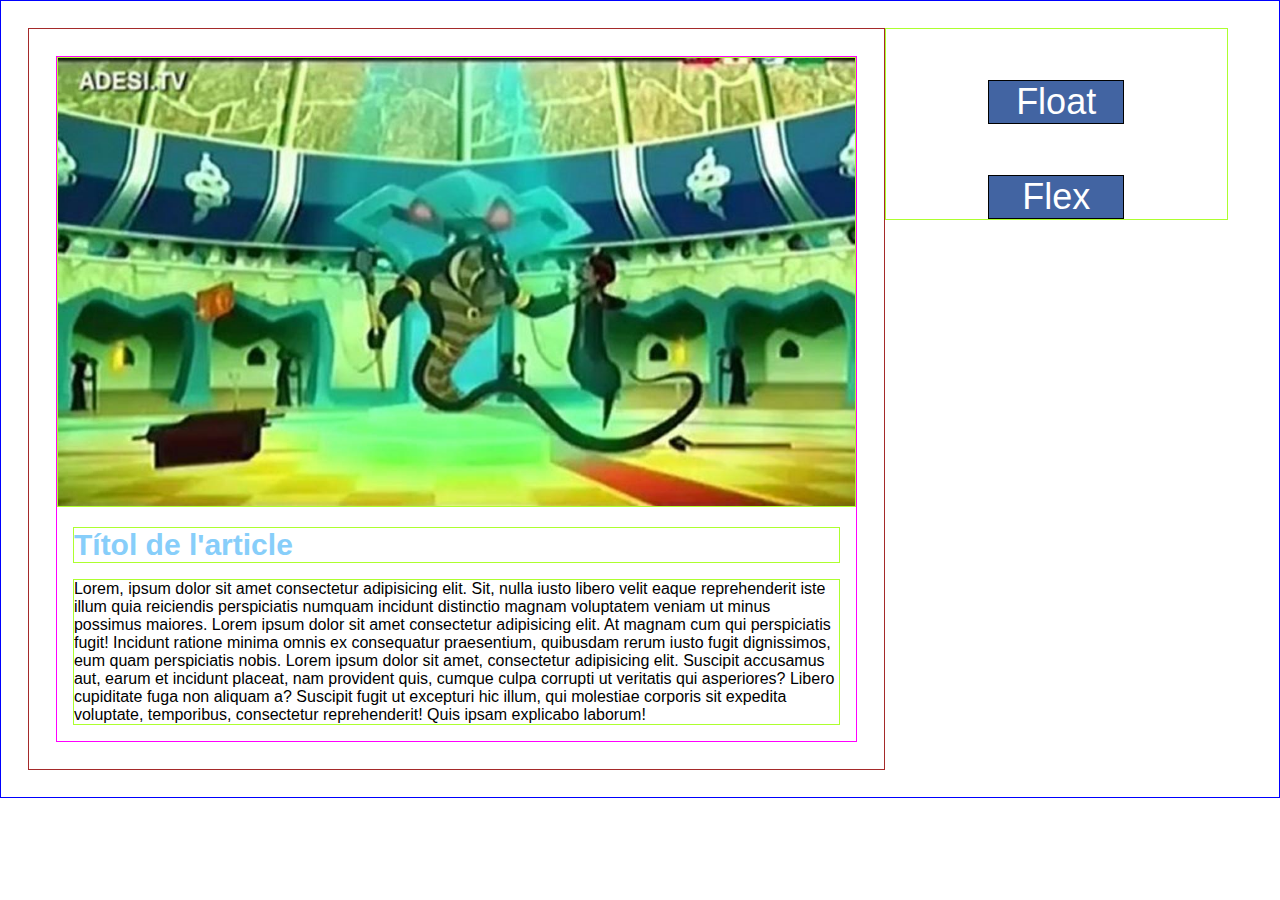
<file: ACTIVITAT1 - DIV/index.html>
<!DOCTYPE html>
<html lang="en">

<head>
    <meta charset="UTF-8" />
    <meta name="viewport" content="width=device-width, initial-scale=1.0" />
    <title>DIV</title>
    <link rel="stylesheet" href="style/float.css" />
    <script>
        function changeCSS(cssFile, cssLinkIndex) {

            var oldlink = document.getElementsByTagName("link").item(cssLinkIndex);

            var newlink = document.createElement("link");
            newlink.setAttribute("rel", "stylesheet");
            newlink.setAttribute("href", cssFile);

            document.getElementsByTagName("head").item(cssLinkIndex).replaceChild(newlink, oldlink);
        }
    </script>
</head>

<body>
    <div class="container">
        <main>
            <article>

                <div class="image">
                    <img src="img/thumb.jpg" id="img">
                </div>
                <h2 class="titol">Títol de l'article</h2>
                <p class="lorem">
                    Lorem, ipsum dolor sit amet consectetur adipisicing elit. Sit, nulla iusto libero velit eaque
                    reprehenderit iste illum quia reiciendis perspiciatis numquam incidunt distinctio magnam voluptatem
                    veniam ut minus possimus maiores. Lorem ipsum dolor sit amet consectetur adipisicing elit. At magnam
                    cum qui perspiciatis fugit! Incidunt ratione minima omnis ex consequatur praesentium, quibusdam
                    rerum iusto fugit dignissimos, eum quam perspiciatis nobis. Lorem ipsum dolor sit amet, consectetur
                    adipisicing elit. Suscipit accusamus aut, earum et incidunt placeat, nam provident quis, cumque
                    culpa corrupti ut veritatis qui asperiores? Libero cupiditate fuga non aliquam a? Suscipit fugit ut
                    excepturi hic illum, qui molestiae corporis sit expedita voluptate, temporibus, consectetur
                    reprehenderit! Quis ipsam explicabo laborum!
                </p>
            </article>
        </main>
        <aside>
            <div class="menu" onclick="changeCSS('style/float.css', 0)">
                Float
            </div>
            <div class="menu" onclick="changeCSS('style/flex.css', 0)">
                Flex
            </div>
        </aside>
    </div>

</body>

</html>
</file>
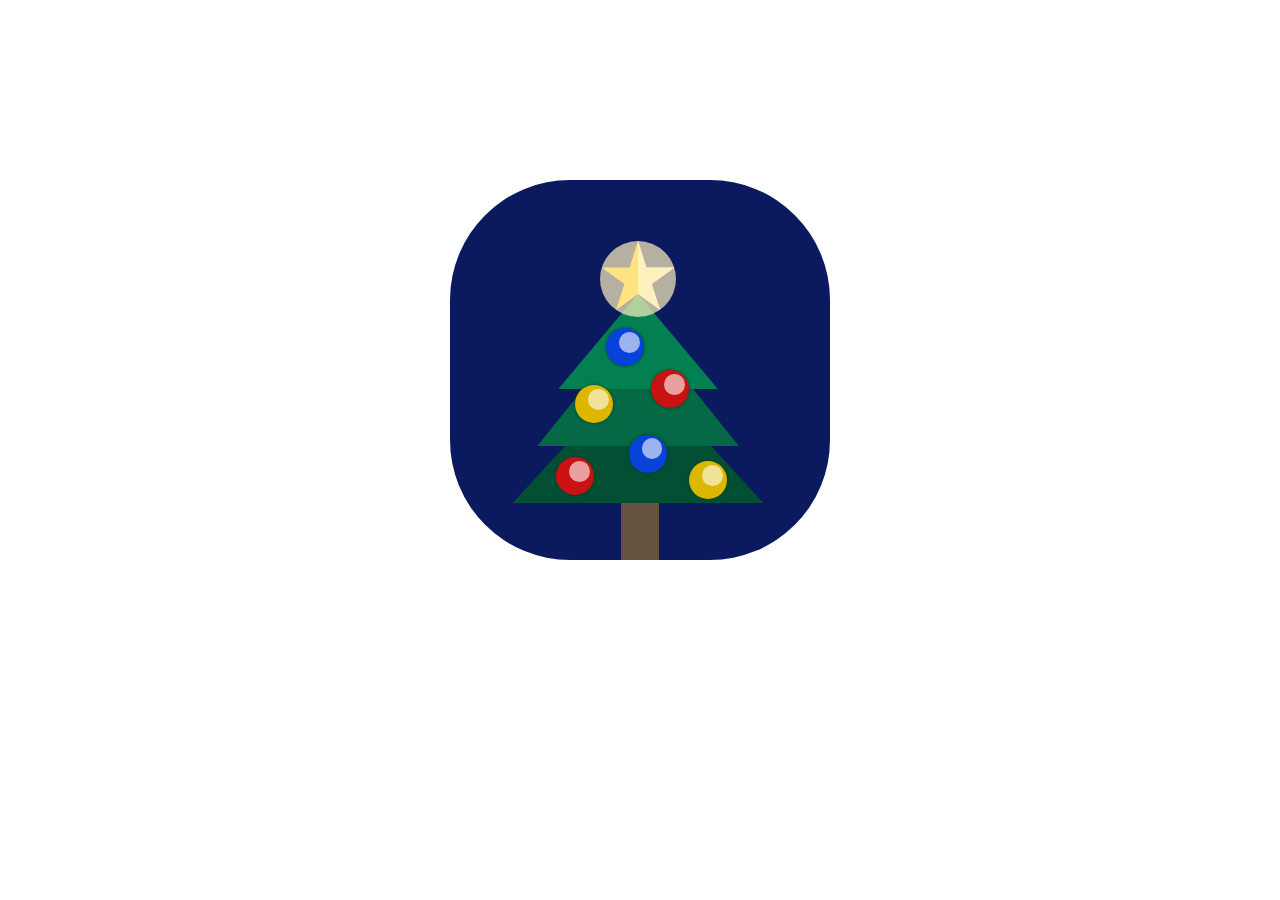
<file: ACTIVITAT2 - NADAL/index.html>
<!DOCTYPE html>
<html lang="en">

<head>
    <meta charset="UTF-8">
    <meta name="viewport" content="width=device-width, initial-scale=1.0">
    <link rel="stylesheet" href="style.css">
    <title>es nadal !!</title>
</head>

<body>
    <div class="container">
        <div class="tree">
            <div class="tree-triangle1"></div>
            <div class="tree-triangle2"></div>
            <div class="tree-triangle3"></div>
            <div class="ornament or1">
                <div class="shine"></div>
            </div>
            <div class="ornament or2">
                <div class="shine"></div>
            </div>
            <div class="ornament or3">
                <div class="shine"></div>
            </div>
            <div class="ornament or4">
                <div class="shine"></div>
            </div>
            <div class="ornament or5">
                <div class="shine"></div>
            </div>
            <div class="ornament or6">
                <div class="shine"></div>
            </div>
            <div class="trunk"></div>
            <div class="star-light"></div>
            <div class="star"></div>
            <div class="star-highlight"></div>
        </div>

    </div>
</body>

</html>
</file>
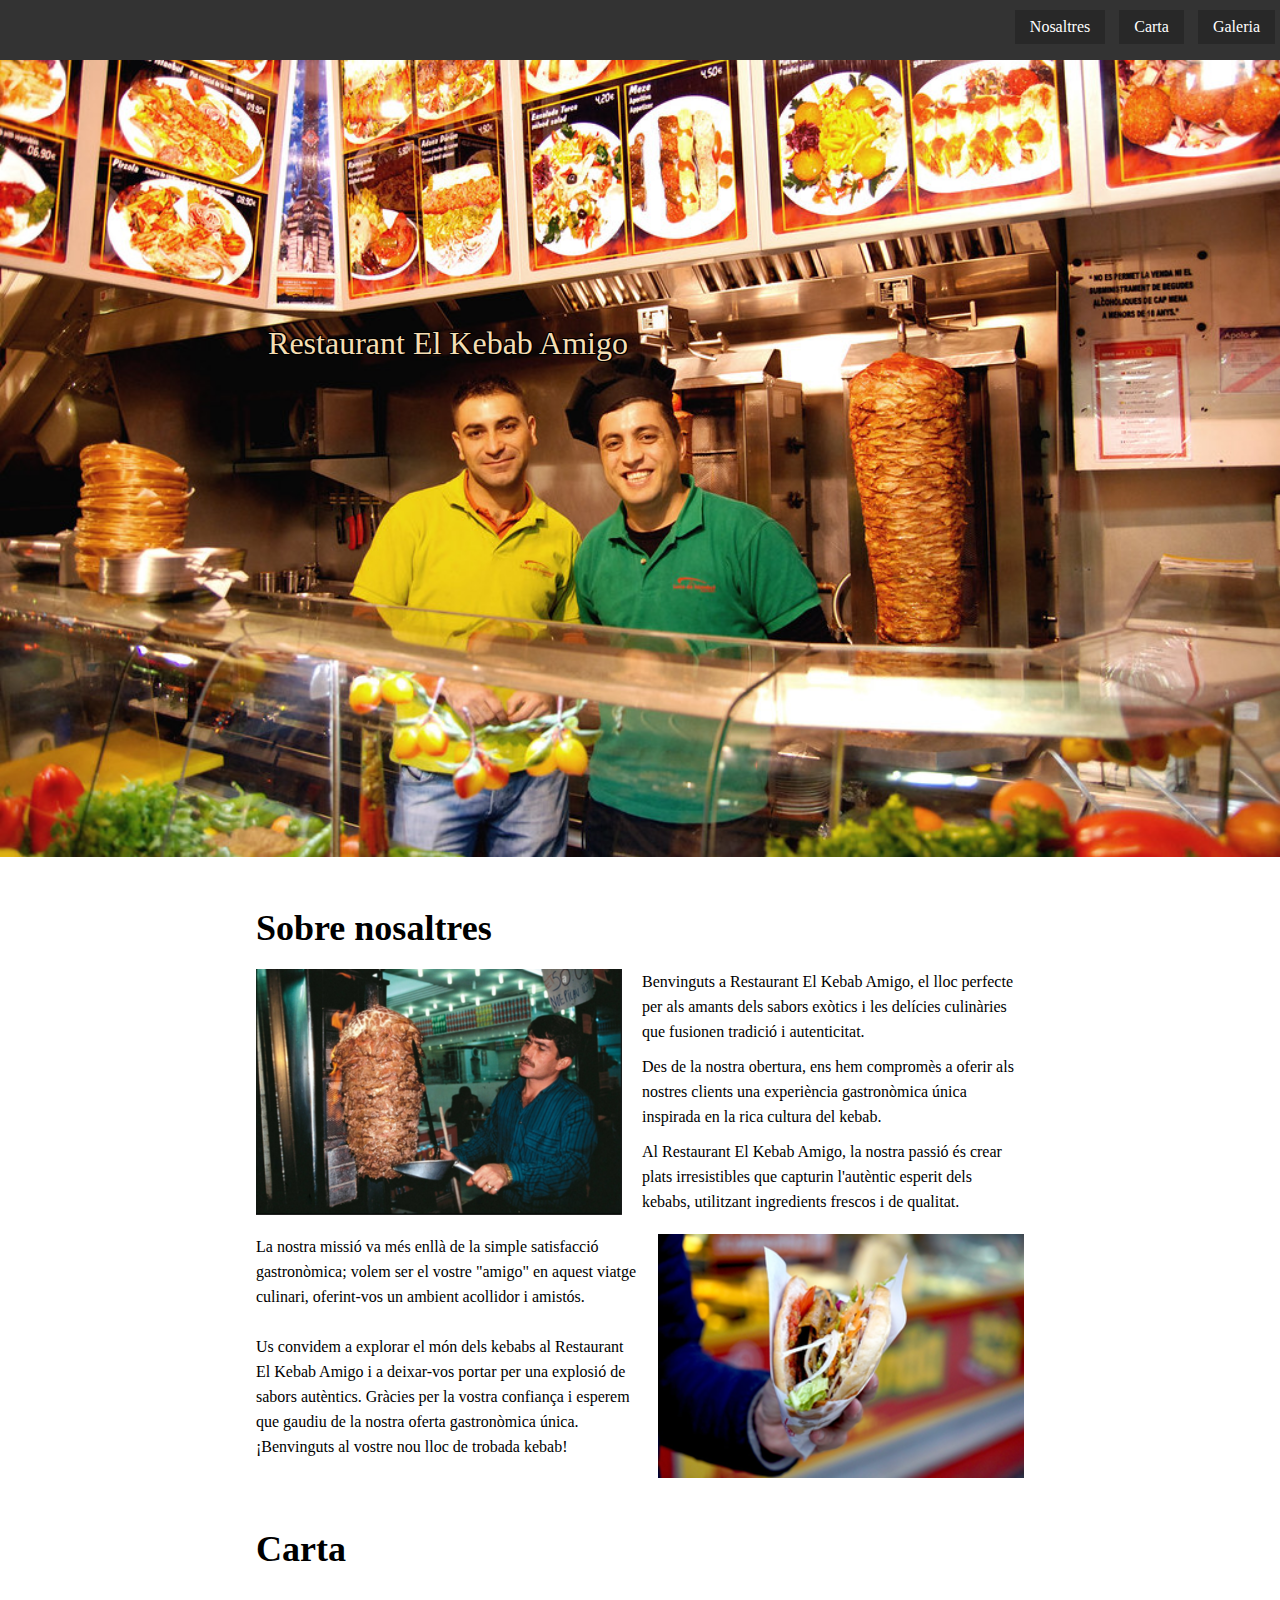
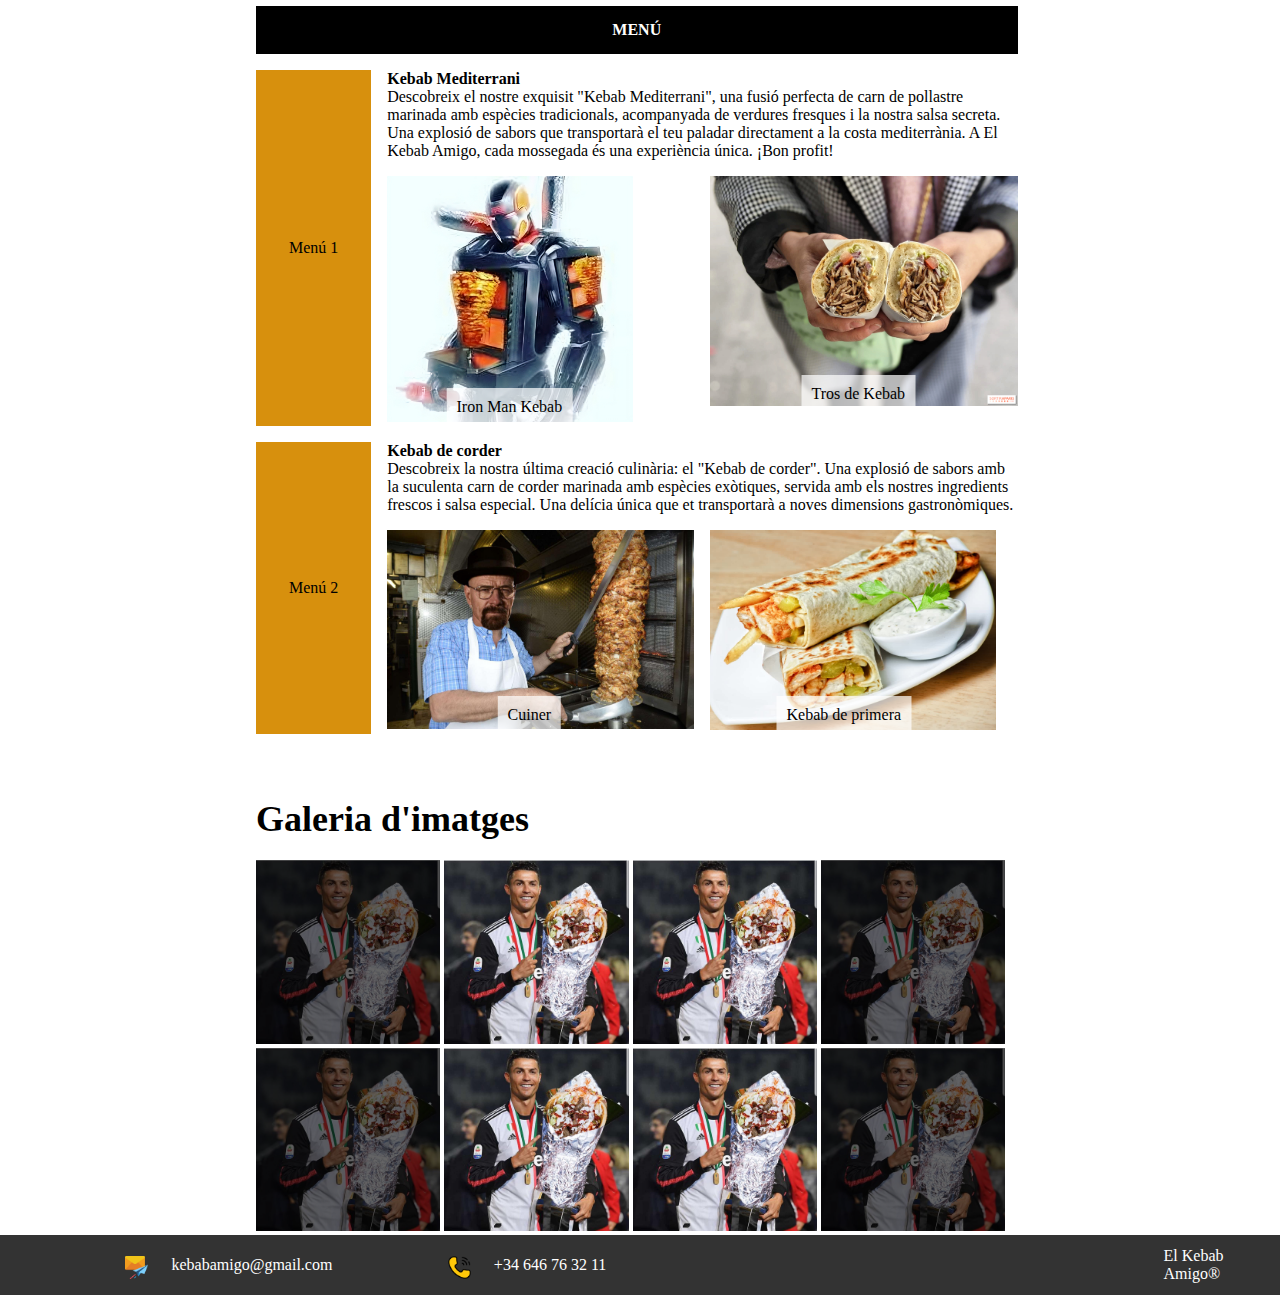
<file: ACTIVITAT5 - MEDIA QUERYS/index.html>
<!DOCTYPE html>
<html lang="es">

<head>
    <meta charset="UTF-8">
    <meta name="viewport" content="width=device-width, initial-scale=1.0">
    <title>Kebab Amigo</title>
    <link rel="icon" type="image/x-icon" href="img/kebab.png">
    <link rel="stylesheet" href="style.css">
</head>

<body>
    <header>
        <nav>
            <div class="navbar">
                <button><a href="#about_us">Nosaltres</a></button>
                <button><a href="#carta">Carta</a></button>
                <button><a href="#galeria">Galeria</a></button>
            </div>
        </nav>
    </header>

    <div class="mainpage">
        <img src="img/portada.jpg" alt="portada">
        <div class="titol">Restaurant El Kebab Amigo</div>
    </div>

    <section class="about_us" id="about_us">
        <h2>Sobre nosaltres</h2>
        <div class="abt_us1">
            <img src="img/sobre_nosaltres1.png" alt="senyor fent un kebab">
            <p>
                Benvinguts a Restaurant El Kebab Amigo, el lloc perfecte per als amants dels sabors exòtics i les
                delícies culinàries que fusionen tradició i autenticitat.
            </p>
            <p>
                Des de la nostra obertura, ens hem compromès a
                oferir als nostres clients una experiència gastronòmica única inspirada en la rica cultura del kebab.
            </p>
            <p>
                Al Restaurant El Kebab Amigo, la nostra passió és crear plats irresistibles que capturin l'autèntic
                esperit dels kebabs, utilitzant ingredients frescos i de qualitat.
            </p>
        </div>
        <div class="abt_us2">
            <img src="img/sobre_nosaltres2.png" alt="kebab ben bo">
            <p>
                La nostra missió va més enllà de la simple satisfacció gastronòmica; volem ser el vostre "amigo" en
                aquest viatge culinari, oferint-vos un ambient acollidor i amistós.
                <br><br>
                Us convidem a explorar el món dels kebabs al Restaurant El Kebab Amigo i a deixar-vos portar per una
                explosió de sabors autèntics. Gràcies per la vostra confiança i esperem que gaudiu de la nostra oferta
                gastronòmica única. ¡Benvinguts al vostre nou lloc de trobada kebab!
            </p>

        </div>
    </section>
    <section class="carta" id="carta">
        <h2>Carta</h2>
        <div class="menu">
            <h3>MENÚ</h3>
        </div>
        <div class="menu1">
            <p>Menú 1</p>
        </div>
        <div class="info_menu">
            <h3>Kebab Mediterrani</h3>
            <span>
                Descobreix el nostre exquisit "Kebab Mediterrani", una fusió perfecta de carn de pollastre marinada
                amb espècies tradicionals, acompanyada de verdures fresques i la nostra salsa secreta. Una explosió de
                sabors que transportarà el teu paladar directament a la costa mediterrània. A El Kebab Amigo, cada
                mossegada és una experiència única. ¡Bon profit!
            </span>
        </div>
        <div class="kebab1">
            <img src="img/don_kebab.jpeg" alt="iron man kebab">
            <p>Iron Man Kebab</p>
        </div>
        <div class="kebab2">
            <img src="img/kebaboncio.jpg" alt="vaya pedazo kebab">
            <p>Tros de Kebab</p>
        </div>

        <div class="menu2">
            <p>Menú 2</p>
        </div>
        <div class="info_menu">
            <h3>Kebab de corder</h3>
            <span>
                Descobreix la nostra última creació culinària: el "Kebab de corder". Una explosió de sabors amb la
                suculenta carn de corder marinada amb espècies exòtiques, servida amb els nostres ingredients frescos i
                salsa especial. Una delícia única que et transportarà a noves dimensions gastronòmiques.
            </span>
        </div>
        <div class="kebab3">
            <img src="img/kebab corder.jpg" alt="kebab de corder">
            <p>Cuiner</p>
        </div>
        <div class="kebab4">
            <img src="img/boff.jpg" alt="vaya cacho kebab">
            <p>Kebab de primera</p>
        </div>
    </section>

    <section class="galeria" id="galeria">
        <h2>Galeria d'imatges</h2>
        <div class="imatges">
            <img src="img/el bicho kebab.jpg" alt="bicho kebab">
            <img src="img/el bicho kebab.jpg" alt="bicho kebab">
            <img src="img/el bicho kebab.jpg" alt="bicho kebab">
            <img src="img/el bicho kebab.jpg" alt="bicho kebab">
            <img src="img/el bicho kebab.jpg" alt="bicho kebab">
            <img src="img/el bicho kebab.jpg" alt="bicho kebab">
            <img src="img/el bicho kebab.jpg" alt="bicho kebab">
            <img src="img/el bicho kebab.jpg" alt="bicho kebab">
        </div>

    </section>



    <footer>
        <div class="contacte">
            <img src="img/mail.png" alt="email icon">
            <a href="mailto:kebabamigo@gmail.com">kebabamigo@gmail.com</a>
            <img src="img/mobile.png" alt="phone icon">
            <span>+34 646 76 32 11</span>
        </div>
        <div>
            <span>El Kebab Amigo®</span>
        </div>
    </footer>
</body>

</html>
</file>
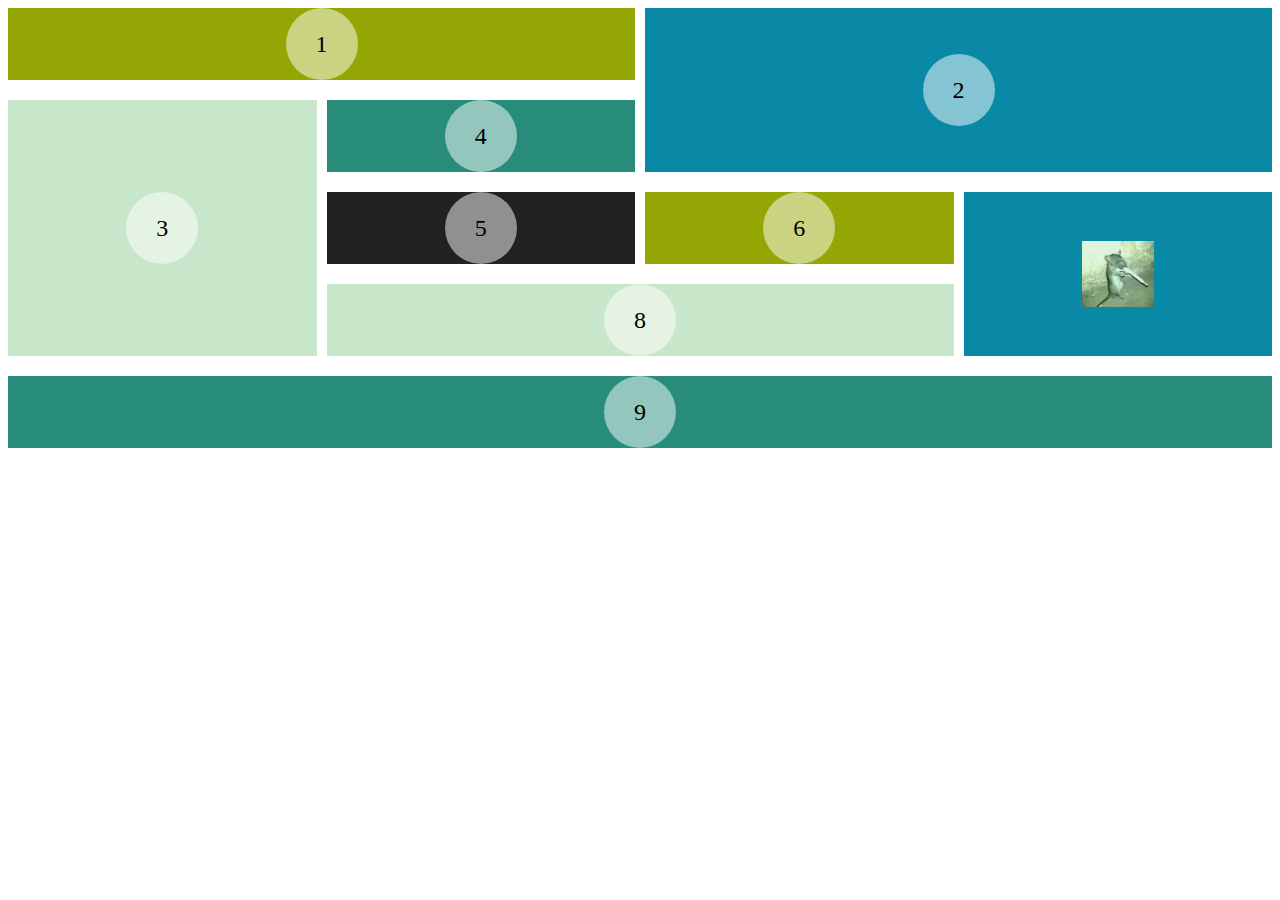
<file: ACTIVITAT6 - GRID/index.html>
<html lang="es">

<head>
    <meta charset="utf-8">
    <meta name="viewport" content="width=device-width, initial-scale=1.0">
    <link rel="stylesheet" href="style/style.css">
    <title>Exercicis Grid</title>
</head>

<body>

    <section>
        <div class="elem el1"><span>1</span></div>
        <div class="elem el2"><span>2</span></div>
        <div class="elem el3"><span>3</span></div>
        <div class="elem el4"><span>4</span></div>
        <div class="elem el5"><span>5</span></div>
        <div class="elem el1"><span>6</span></div>
        <div class="elem el2"><span><img src="style/ratonfumon.jpg"></span></div>
        <div class="elem el3"><span>8</span></div>
        <div class="elem el4"><span>9</span></div>
    </section>
</body>


</html>
</file>
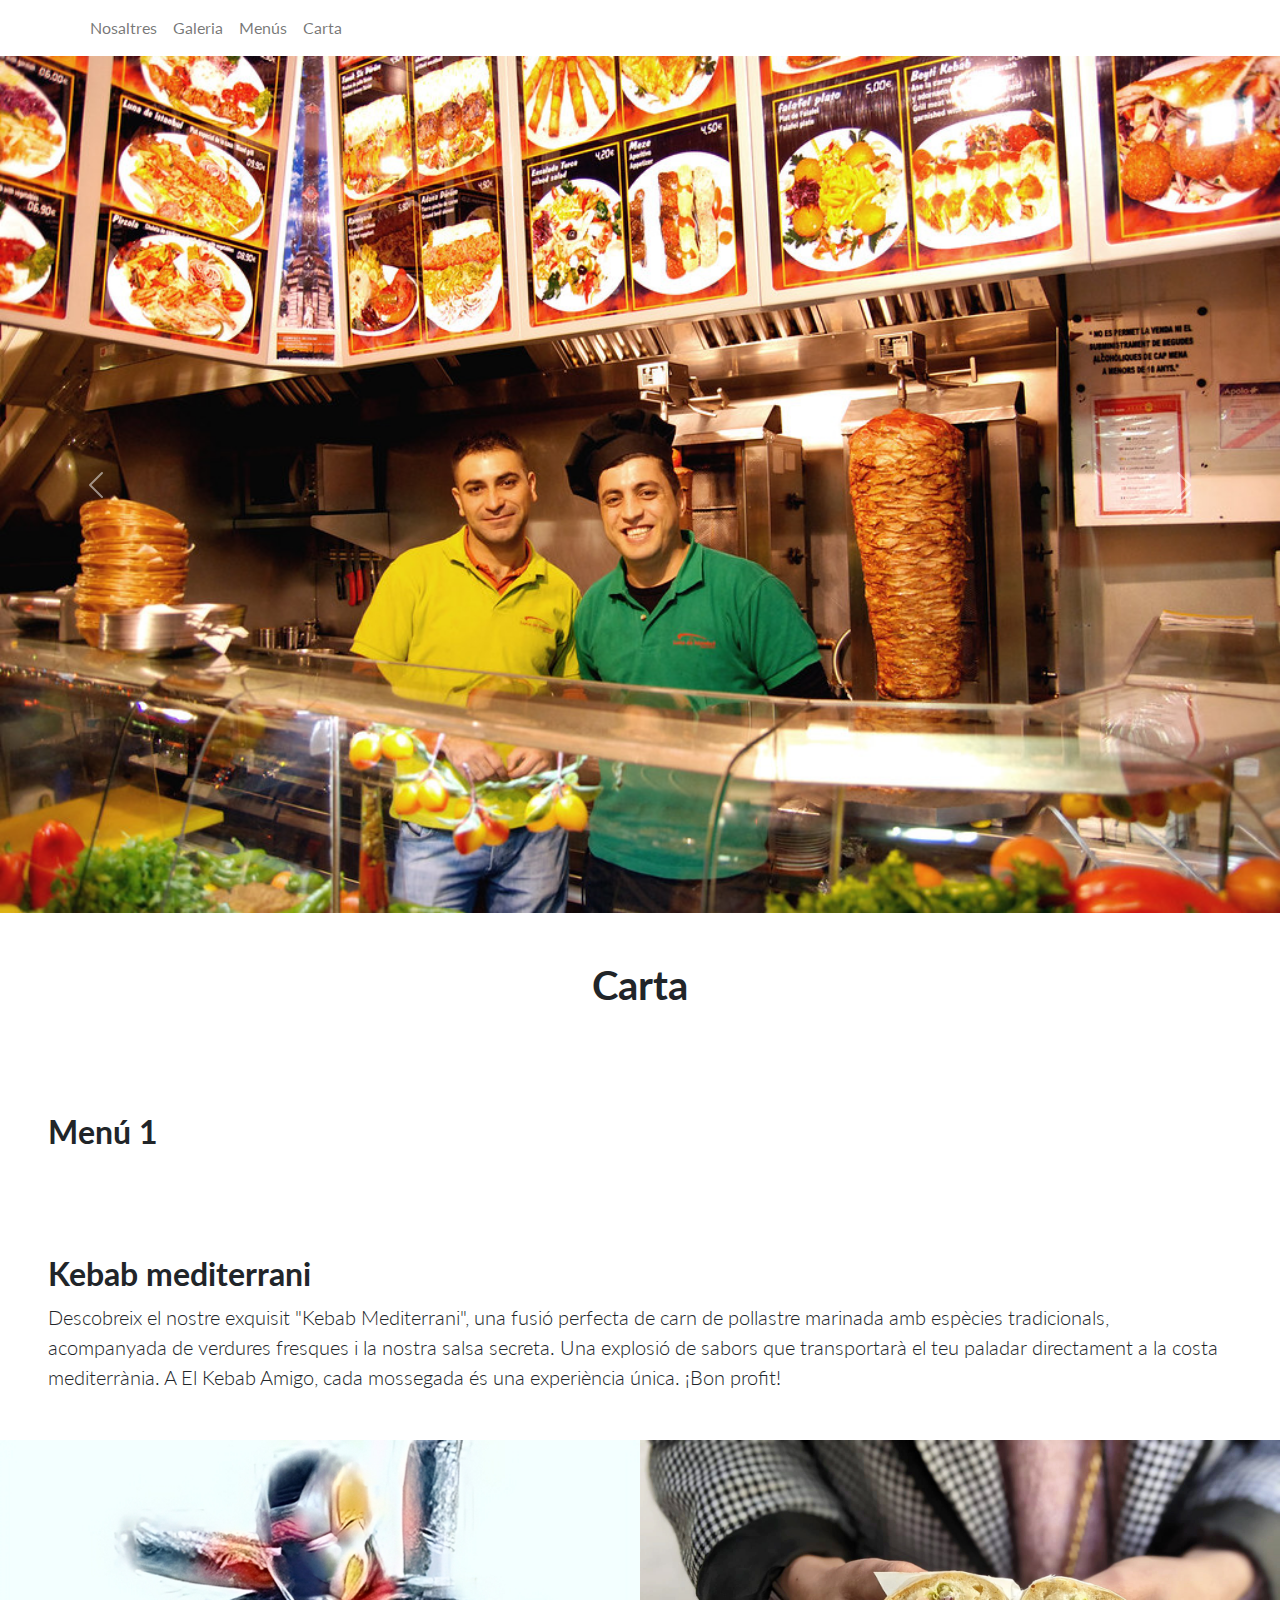
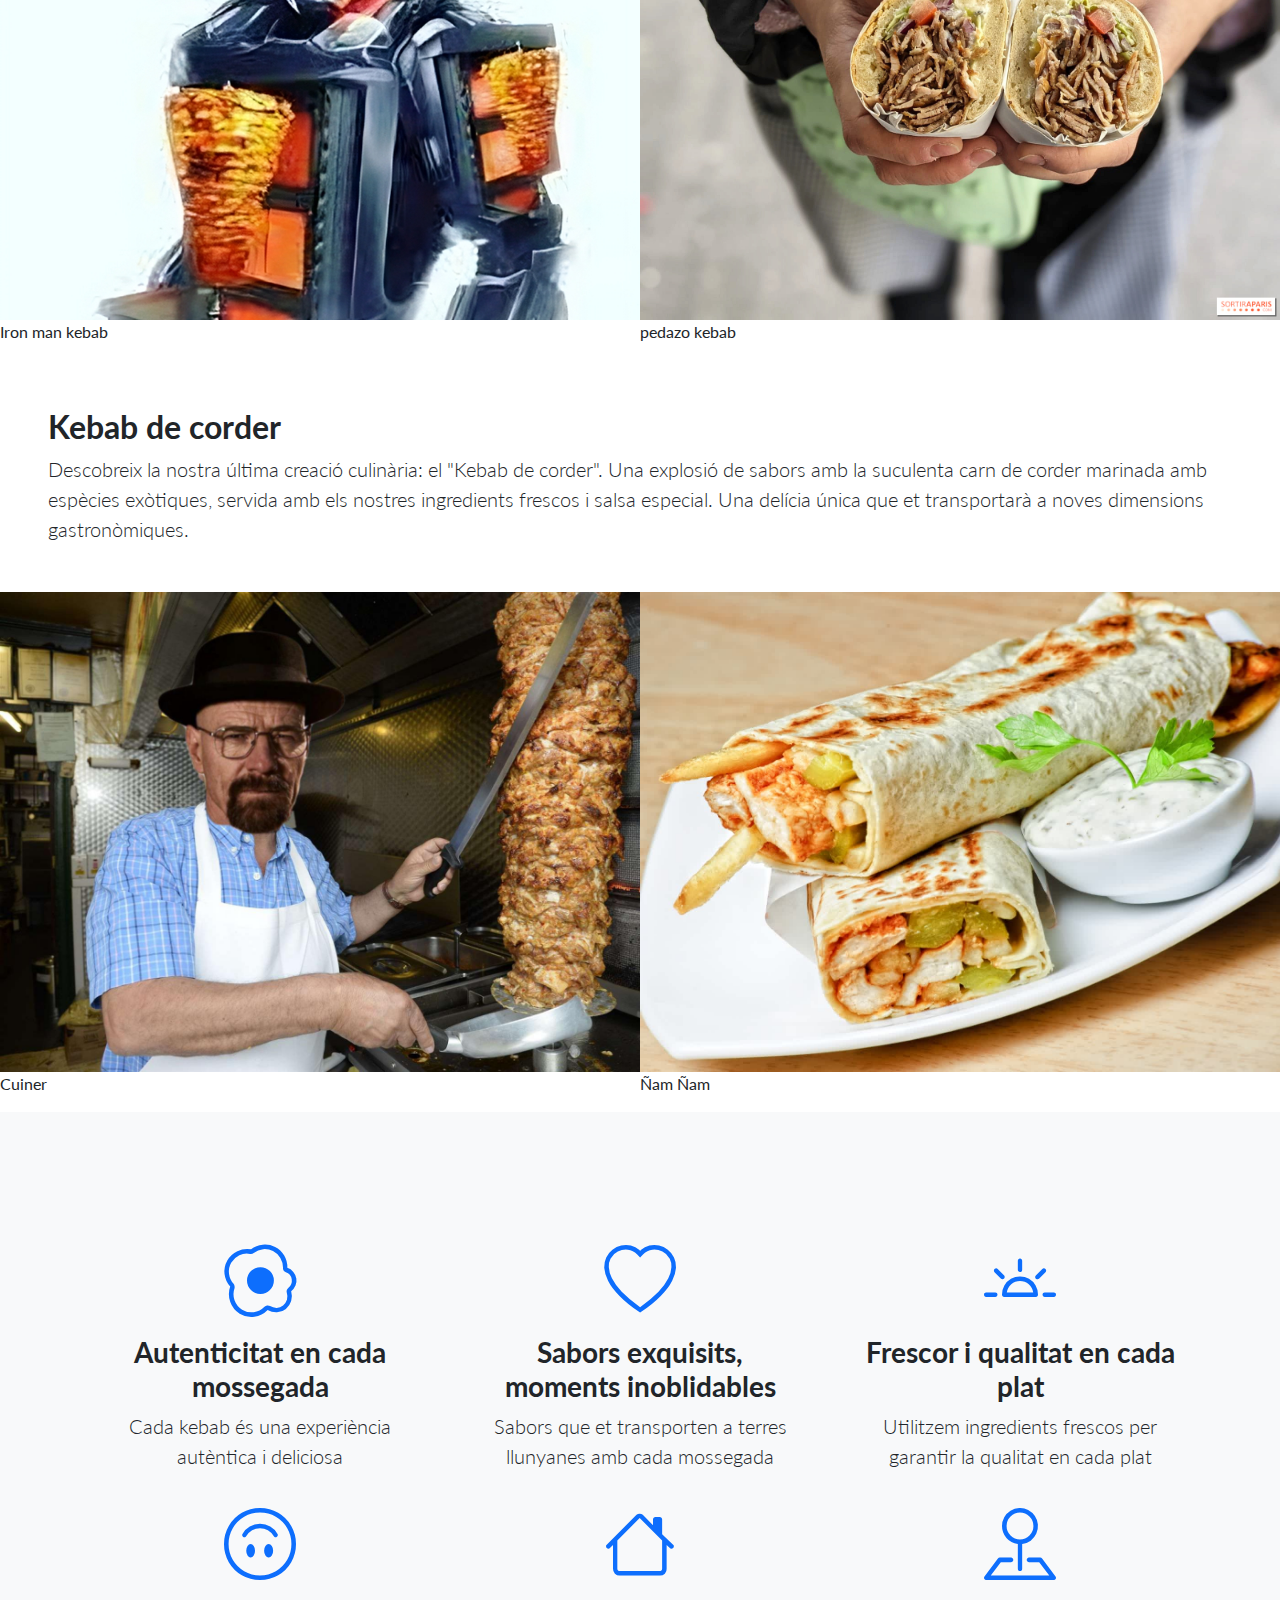
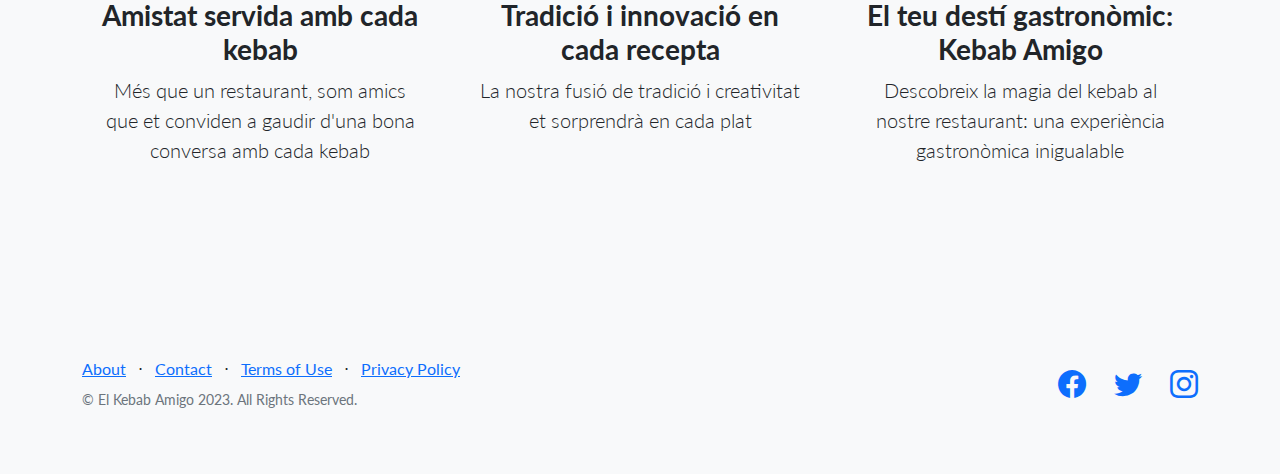
<file: ACTIVITAT9 - BOOTSTRAP/index.html>
<!DOCTYPE html>
<html lang="en">

<head>
    <meta charset="utf-8" />
    <meta name="viewport" content="width=device-width, initial-scale=1, shrink-to-fit=no" />
    <meta name="description" content="" />
    <meta name="author" content="" />
    <title>El Kebab Amigo</title>
    <!-- Favicon-->
    <link rel="icon" type="image/x-icon" href="assets/kebab.png" />
    <!-- Bootstrap icons-->
    <link href="https://cdn.jsdelivr.net/npm/bootstrap-icons@1.5.0/font/bootstrap-icons.css" rel="stylesheet"
        type="text/css" />
    <!-- Google fonts-->
    <link href="https://fonts.googleapis.com/css?family=Lato:300,400,700,300italic,400italic,700italic" rel="stylesheet"
        type="text/css" />
    <!-- Core theme CSS (includes Bootstrap)-->
    <link href="css/styles.css" rel="stylesheet" />
</head>

<body>
    <!-- Navigation-->
    <nav class="navbar navbar-expand-lg bg-body-tertiary">
        <div class="container">
            <button class="navbar-toggler" type="button" data-bs-toggle="collapse"
                data-bs-target="#navbarSupportedContent" aria-controls="navbarSupportedContent" aria-expanded="false"
                aria-label="Toggle navigation">
                <span class="navbar-toggler-icon"></span>
            </button>
            <div class="collapse navbar-collapse" id="navbarSupportedContent">
                <ul class="navbar-nav me-auto mb-2 mb-lg-0">
                    <li class="nav-item">
                        <a class="nav-link" href="#">Nosaltres</a>
                    </li>
                    <li class="nav-item">
                        <a class="nav-link" href="#">Galeria</a>
                    </li>
                    <li class="nav-item">
                        <a class="nav-link" href="#">Menús</a>
                    </li>
                    <li class="nav-item">
                        <a class="nav-link" href="#">Carta</a>
                    </li>
                </ul>
            </div>
        </div>
    </nav>
    <!-- Masthead-->
    <header>
        <div id="carouselKebab" class="carousel slide">
            <div class="carousel-inner">
                <div class="carousel-item active">
                    <img src="assets/img/portada.jpg" class="d-block w-100" alt="img">
                </div>
                <div class="carousel-item">
                    <img src="assets/img/boff.jpg" class="d-block w-100" alt="img">
                </div>
                <div class="carousel-item">
                    <img src="assets/img/sobre_nosaltres1.png" class="d-block w-100" alt="img">
                </div>
            </div>
            <button class="carousel-control-prev" type="button" data-bs-target="#carouselKebab" data-bs-slide="prev">
                <span class="carousel-control-prev-icon" aria-hidden="true"></span>
                <span class="visually-hidden">Previous</span>
            </button>
            <button class="carousel-control-next" type="button" data-bs-target="#carouselKebab" data-bs-slide="next">
                <span class="carousel-control-next-icon" aria-hidden="true"></span>
                <span class="visually-hidden">Next</span>
            </button>
        </div>

    </header>
    <!-- Image Showcases-->
    <section class="showcase">
        <div class="container-fluid p-0">
            <div class="row g-0">
                <div class="col-12 p-5 text-center">
                    <h1>Carta</h1>
                </div>
            </div>
            <div class="row g-0">
                <div class="col-lg-6 p-5">
                    <h2>Menú 1</h2>
                </div>
            </div>
            <div class="row g-0">
                <div class="col-lg-12 my-auto p-5">
                    <h2>Kebab mediterrani</h2>
                    <p class="lead mb-0">Descobreix el nostre exquisit "Kebab Mediterrani", una fusió perfecta de carn
                        de pollastre marinada
                        amb espècies tradicionals, acompanyada de verdures fresques i la nostra salsa secreta. Una
                        explosió de
                        sabors que transportarà el teu paladar directament a la costa mediterrània. A El Kebab Amigo,
                        cada
                        mossegada és una experiència única. ¡Bon profit!</p>
                </div>
                <div class="col-lg-6 text-white showcase-img"
                    style="background-image: url('assets/img/don_kebab.jpeg')"></div>

                <div class="col-lg-6 text-white showcase-img"
                    style="background-image: url('assets/img/kebaboncio.jpg')"></div>
                <div class="col-lg-6">
                    <p>Iron man kebab</p>
                </div>
                <div class="col-lg-6">
                    <p>pedazo kebab</p>
                </div>
            </div>
            <div class="row g-0">
                <div class="col-lg-12 my-auto p-5">
                    <h2>Kebab de corder</h2>
                    <p class="lead mb-0">Descobreix la nostra última creació culinària: el "Kebab de corder". Una
                        explosió de sabors amb la
                        suculenta carn de corder marinada amb espècies exòtiques, servida amb els nostres ingredients
                        frescos i
                        salsa especial. Una delícia única que et transportarà a noves dimensions gastronòmiques.</p>
                </div>
                <div class="col-lg-6 text-white showcase-img"
                    style="background-image: url('assets/img/kebab\ corder.jpg')"></div>
                <div class="col-lg-6 text-white showcase-img" style="background-image: url('assets/img/boff.jpg')">
                </div>
                <div class="col-lg-6">
                    <p>Cuiner</p>
                </div>
                <div class="col-lg-6">
                    <p>Ñam Ñam</p>
                </div>
            </div>
        </div>
    </section>
    <!-- Icons Grid-->
    <section class="features-icons bg-light text-center">
        <div class="container">
            <div class="row">
                <div class="col-lg-4">
                    <div class="features-icons-item mx-auto mb-5 mb-lg-0 mb-lg-3">
                        <div class="features-icons-icon d-flex"><i class="bi bi-egg-fried m-auto text-primary"></i>
                        </div>
                        <h3>Autenticitat en cada mossegada</h3>
                        <p class="lead mb-0">Cada kebab és una experiència autèntica i deliciosa</p>
                    </div>
                </div>
                <div class="col-lg-4">
                    <div class="features-icons-item mx-auto mb-5 mb-lg-0 mb-lg-3">
                        <div class="features-icons-icon d-flex"><i class="bi-heart m-auto text-primary"></i></div>
                        <h3>Sabors exquisits, moments inoblidables</h3>
                        <p class="lead mb-0">Sabors que et transporten a terres llunyanes amb cada mossegada</p>
                    </div>
                </div>
                <div class="col-lg-4">
                    <div class="features-icons-item mx-auto mb-0 mb-lg-3">
                        <div class="features-icons-icon d-flex"><i
                                class="bi-brightness-alt-high m-auto text-primary"></i></div>
                        <h3>Frescor i qualitat en cada plat</h3>
                        <p class="lead mb-0">Utilitzem ingredients frescos per garantir la qualitat en cada plat</p>
                    </div>
                </div>
            </div>
            <div class="row">
                <div class="col-lg-4">
                    <div class="features-icons-item mx-auto mb-5 mb-lg-0 mb-lg-3">
                        <div class="features-icons-icon d-flex"><i
                                class="bi-emoji-smile-upside-down m-auto text-primary"></i></div>
                        <h3>Amistat servida amb cada kebab</h3>
                        <p class="lead mb-0">Més que un restaurant, som amics que et conviden a gaudir d'una bona
                            conversa amb cada kebab</p>
                    </div>
                </div>
                <div class="col-lg-4">
                    <div class="features-icons-item mx-auto mb-5 mb-lg-0 mb-lg-3">
                        <div class="features-icons-icon d-flex"><i class="bi-house m-auto text-primary"></i></div>
                        <h3>Tradició i innovació en cada recepta</h3>
                        <p class="lead mb-0">La nostra fusió de tradició i creativitat et sorprendrà en cada plat</p>
                    </div>
                </div>
                <div class="col-lg-4">
                    <div class="features-icons-item mx-auto mb-0 mb-lg-3">
                        <div class="features-icons-icon d-flex"><i class="bi-pin-map m-auto text-primary"></i></div>
                        <h3>El teu destí gastronòmic: Kebab Amigo</h3>
                        <p class="lead mb-0">Descobreix la magia del kebab al nostre restaurant: una experiència
                            gastronòmica inigualable</p>
                    </div>
                </div>
            </div>
        </div>
    </section>
    <!-- Galeria d'imatges -->
    <section>
        <div class="container">
            <div class="col-lg-6 text-white" style="background-image: url('assets/img/el\ bicho\ kebab.jpg')">
            </div>
        </div>
    </section>
    <!-- Footer-->
    <footer class="footer bg-light">
        <div class="container">
            <div class="row">
                <div class="col-lg-6 h-100 text-center text-lg-start my-auto">
                    <ul class="list-inline mb-2">
                        <li class="list-inline-item"><a href="#!">About</a></li>
                        <li class="list-inline-item">⋅</li>
                        <li class="list-inline-item"><a href="#!">Contact</a></li>
                        <li class="list-inline-item">⋅</li>
                        <li class="list-inline-item"><a href="#!">Terms of Use</a></li>
                        <li class="list-inline-item">⋅</li>
                        <li class="list-inline-item"><a href="#!">Privacy Policy</a></li>
                    </ul>
                    <p class="text-muted small mb-4 mb-lg-0">&copy; El Kebab Amigo 2023. All Rights Reserved.</p>
                </div>
                <div class="col-lg-6 h-100 text-center text-lg-end my-auto">
                    <ul class="list-inline mb-0">
                        <li class="list-inline-item me-4">
                            <a href="#!"><i class="bi-facebook fs-3"></i></a>
                        </li>
                        <li class="list-inline-item me-4">
                            <a href="#!"><i class="bi-twitter fs-3"></i></a>
                        </li>
                        <li class="list-inline-item">
                            <a href="#!"><i class="bi-instagram fs-3"></i></a>
                        </li>
                    </ul>
                </div>
            </div>
        </div>
    </footer>
    <!-- Bootstrap core JS-->
    <script src="https://cdn.jsdelivr.net/npm/bootstrap@5.2.3/dist/js/bootstrap.bundle.min.js"></script>
</body>

</html>
</file>
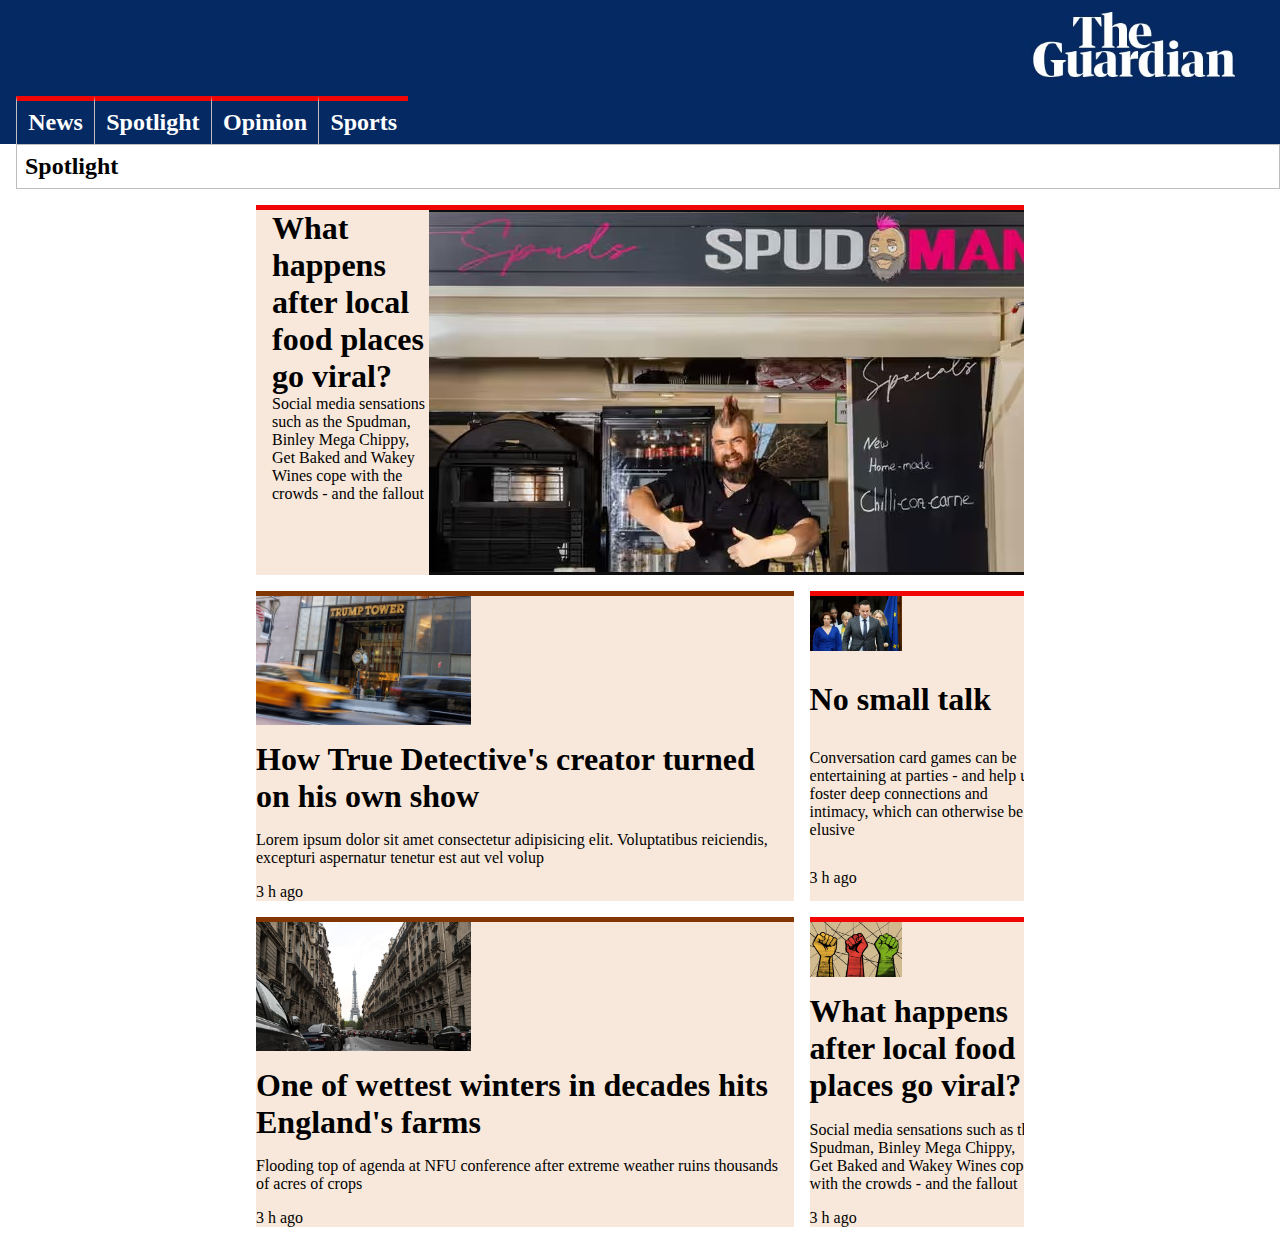
<file: EXAMEN/index.html>
<!DOCTYPE html>
<html lang="en">

<head>
    <meta charset="UTF-8">
    <meta name="viewport" content="width=device-width, initial-scale=1.0">
    <title>The Guardian</title>
    <link rel="stylesheet" href="style.css" />
</head>

<body>
    <header>
        <nav>
            <div class="navbar">
                <div class="nav-buttons">
                    <button><a href="#">News</a></button>
                    <button><a href="#">Spotlight</a></button>
                    <button><a href="#">Opinion</a></button>
                    <button><a href="#">Sports</a></button>
                </div>
                <img src="img/logo.jpg">
            </div>
        </nav>
        <div class="title">
            <p>Spotlight</p>
        </div>
    </header>
    <section>
        <article class="main-article">
            <img src="img/no1.jpg">
            <h4 class="article-title">What happens after local food places go viral?</h4>
            <p class="article-text">Social media sensations such as the Spudman, Binley Mega Chippy, Get Baked and Wakey
                Wines cope with the crowds - and the fallout</p>
        </article>
        <article class="article-brown">
            <img src="img/no2.jpg">
            <h4 class="article-title">How True Detective's creator turned on his own show</h4>
            <p class="article-text">Lorem ipsum dolor sit amet consectetur adipisicing elit. Voluptatibus reiciendis,
                excepturi aspernatur tenetur est aut vel volup</p>
            <p class="article-text">3 h ago</p>
        </article>
        <article class="article-red">
            <img src="img/no3.jpg">
            <h4 class="article-title">No small talk</h4>
            <p class="article-text">Conversation card games can be entertaining at parties - and help us foster deep
                connections and intimacy, which can otherwise be elusive</p>
            <p class="article-text">3 h ago</p>
        </article>
        <article class="article-brown">
            <img src="img/no4.jpg">
            <h4 class="article-title">One of wettest winters in decades hits England's farms</h4>
            <p class="article-text">Flooding top of agenda at NFU conference after extreme weather ruins thousands of
                acres of crops</p>
            <p class="article-text">3 h ago</p>
        </article>
        <article class="article-red">
            <img src="img/no5.jpg">
            <h4 class="article-title">What happens after local food places go viral?</h4>
            <p class="article-text">Social media sensations such as the Spudman, Binley Mega Chippy, Get Baked and Wakey
                Wines cope with the crowds - and the fallout</p>
            <p class="article-text">3 h ago</p>
        </article>
    </section>
</body>

</html>
</file>
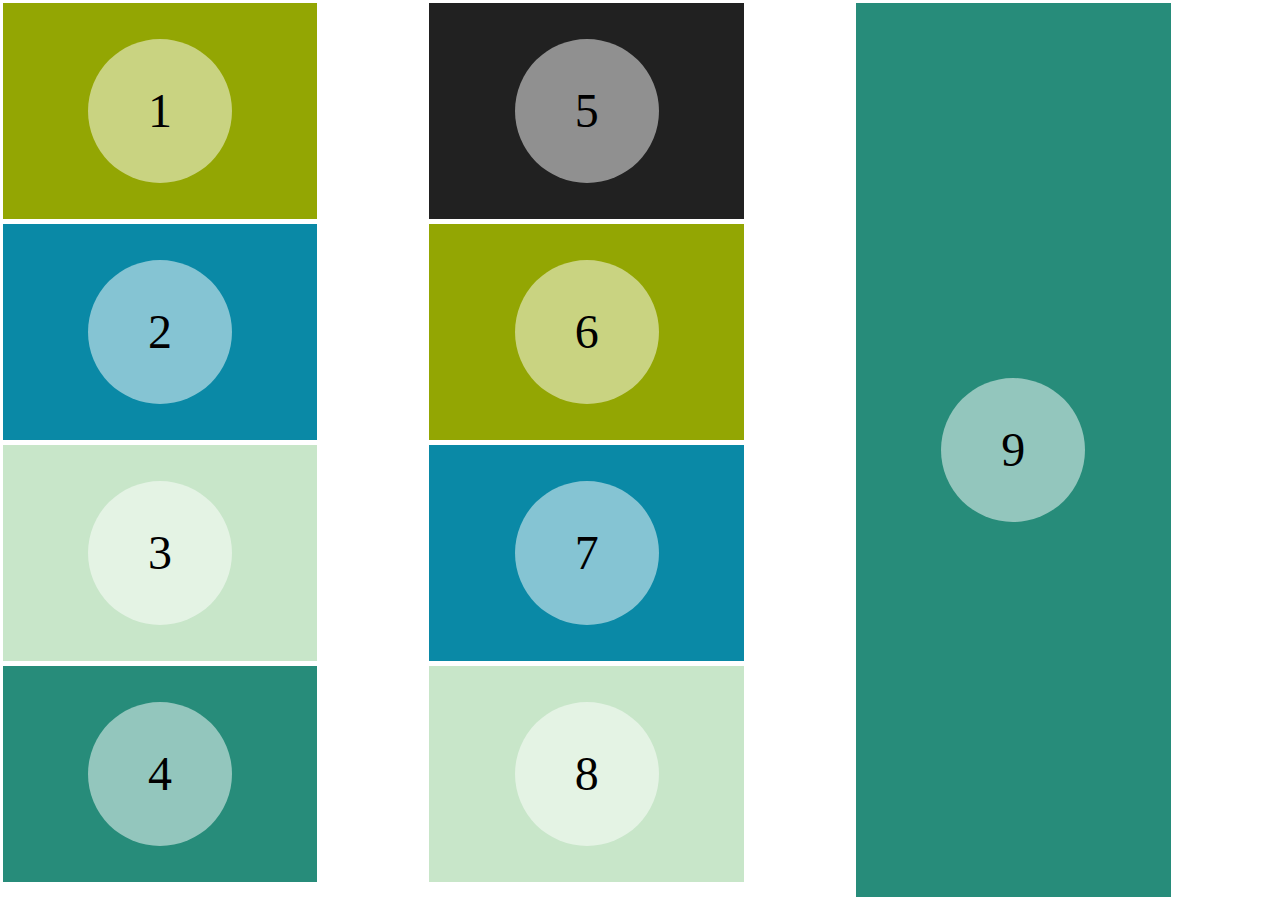
<file: ACTIVITAT3 - FLEX/base_1_items/index.html>
<html lang="es">
	<head>
		<meta charset="utf-8">
		<meta name="viewport" content="width=device-width, initial-scale=1, shrink-to-fit=no">
		
		<link rel="stylesheet" href="./base_items.css">
		<link rel="stylesheet" href="./ex-1.css">
		
		<title>Exercicis Flexbox</title>
	</head>
	<body>
		<section>
		  <div><span>1</span></div>
		  <div><span>2</span></div>
		  <div><span>3</span></div>
		  <div><span>4</span></div>
		  <div><span>5</span></div>
		  <div><span>6</span></div>
		  <div><span>7</span></div>
		  <div><span>8</span></div>
		  <div><span>9</span></div>
		</section>
	</body>
</html>
</file>
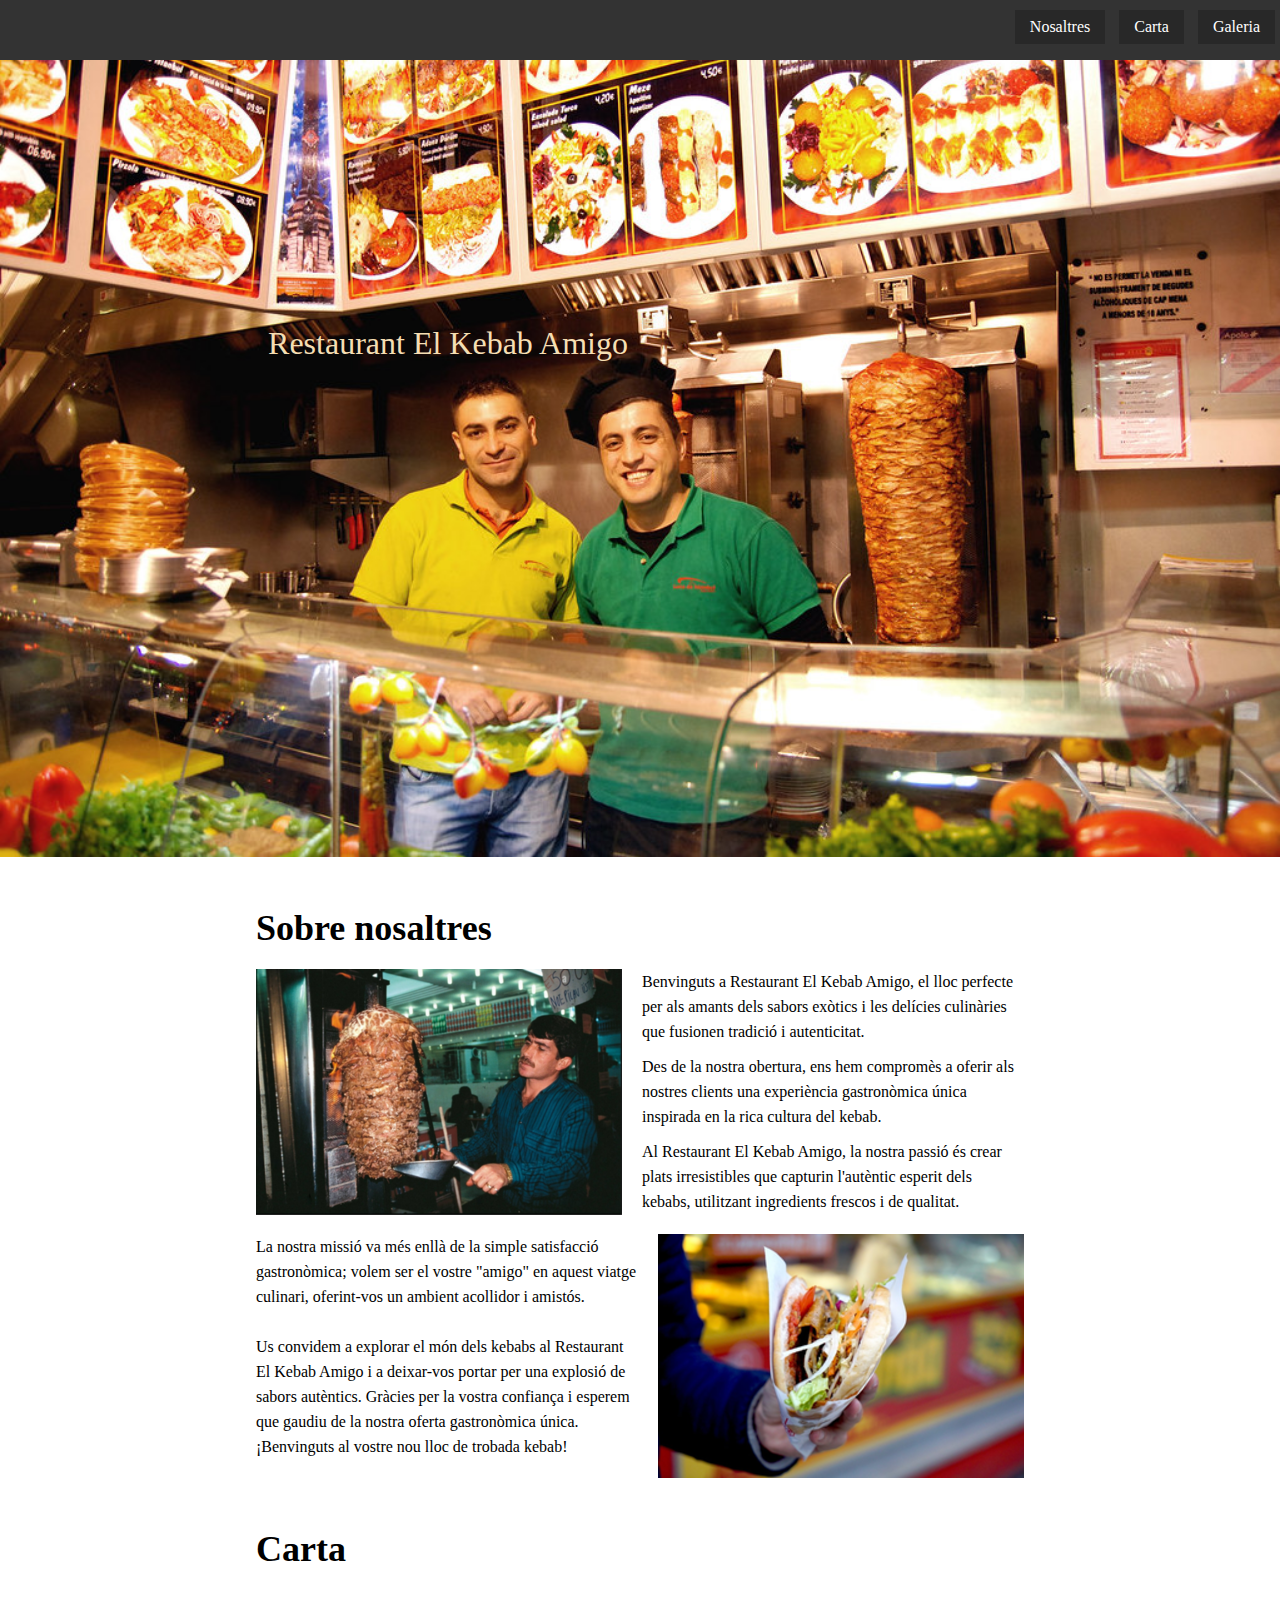
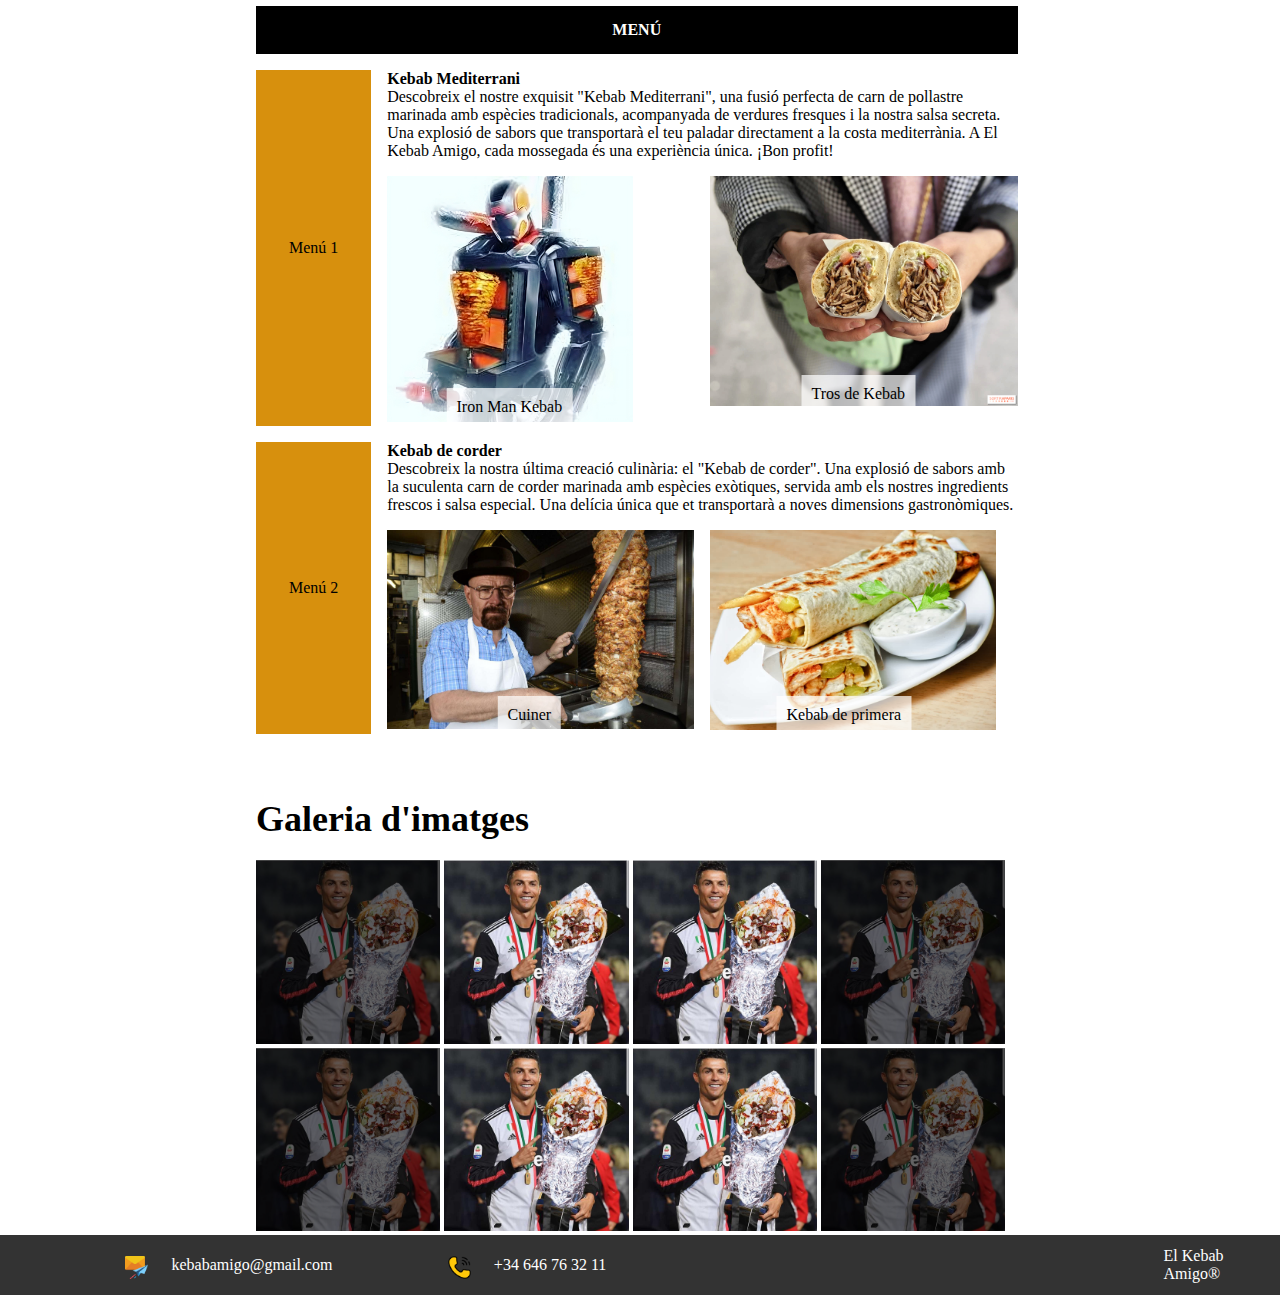
<file: ACTIVITAT4 - HTML/CSS/index.html>
<!DOCTYPE html>
<html lang="es">

<head>
    <meta charset="UTF-8">
    <meta name="viewport" content="width=device-width, initial-scale=1.0">
    <title>Kebab Amigo</title>
    <link rel="icon" type="image/x-icon" href="img/kebab.png">
    <link rel="stylesheet" href="style.css">
</head>

<body>
    <header>
        <nav>
            <div class="navbar">
                <button><a href="#about_us">Nosaltres</a></button>
                <button><a href="#carta">Carta</a></button>
                <button><a href="#galeria">Galeria</a></button>
            </div>
        </nav>
    </header>

    <div class="mainpage">
        <img src="img/portada.jpg">
        <div class="titol">Restaurant El Kebab Amigo</div>
    </div>

    <section class="about_us" id="about_us">
        <h2>Sobre nosaltres</h2>
        <div class="abt_us1">
            <img src="img/sobre_nosaltres1.png">
            <p>
                Benvinguts a Restaurant El Kebab Amigo, el lloc perfecte per als amants dels sabors exòtics i les
                delícies culinàries que fusionen tradició i autenticitat.
            </p>
            <p>
                Des de la nostra obertura, ens hem compromès a
                oferir als nostres clients una experiència gastronòmica única inspirada en la rica cultura del kebab.
            </p>
            <p>
                Al Restaurant El Kebab Amigo, la nostra passió és crear plats irresistibles que capturin l'autèntic
                esperit dels kebabs, utilitzant ingredients frescos i de qualitat.
            </p>
        </div>
        <div class="abt_us2">
            <img src="img/sobre_nosaltres2.png">
            <p>
                La nostra missió va més enllà de la simple satisfacció gastronòmica; volem ser el vostre "amigo" en
                aquest viatge culinari, oferint-vos un ambient acollidor i amistós.
                <br><br>
                Us convidem a explorar el món dels kebabs al Restaurant El Kebab Amigo i a deixar-vos portar per una
                explosió de sabors autèntics. Gràcies per la vostra confiança i esperem que gaudiu de la nostra oferta
                gastronòmica única. ¡Benvinguts al vostre nou lloc de trobada kebab!
            </p>

        </div>
    </section>
    <section class="carta" id="carta">
        <h2>Carta</h2>
        <div class="menu">
            <h3>MENÚ</h3>
        </div>
        <div class="menu1">
            <p>Menú 1</p>
        </div>
        <div class="info_menu">
            <h3>Kebab Mediterrani</h3>
            <span>
                Descobreix el nostre exquisit "Kebab Mediterrani", una fusió perfecta de carn de pollastre marinada
                amb espècies tradicionals, acompanyada de verdures fresques i la nostra salsa secreta. Una explosió de
                sabors que transportarà el teu paladar directament a la costa mediterrània. A El Kebab Amigo, cada
                mossegada és una experiència única. ¡Bon profit!
            </span>
        </div>
        <div class="kebab1">
            <img src="img/don_kebab.jpeg" alt="iron man kebab">
            <p>Iron Man Kebab</p>
        </div>
        <div class="kebab2">
            <img src="img/kebaboncio.jpg" alt="vaya pedazo kebab">
            <p>Tros de Kebab</p>
        </div>

        <div class="menu2">
            <p>Menú 2</p>
        </div>
        <div class="info_menu">
            <h3>Kebab de corder</h3>
            <span>
                Descobreix la nostra última creació culinària: el "Kebab de corder". Una explosió de sabors amb la
                suculenta carn de corder marinada amb espècies exòtiques, servida amb els nostres ingredients frescos i
                salsa especial. Una delícia única que et transportarà a noves dimensions gastronòmiques.
            </span>
        </div>
        <div class="kebab3">
            <img src="img/kebab corder.jpg" alt="kebab de corder">
            <p>Cuiner</p>
        </div>
        <div class="kebab4">
            <img src="img/boff.jpg" alt="vaya cacho kebab">
            <p>Kebab de primera</p>
        </div>
    </section>

    <section class="galeria" id="galeria">
        <h2>Galeria d'imatges</h2>
        <div class="imatges">
            <img src="img/el bicho kebab.jpg" alt="bicho kebab">
            <img src="img/el bicho kebab.jpg" alt="bicho kebab">
            <img src="img/el bicho kebab.jpg" alt="bicho kebab">
            <img src="img/el bicho kebab.jpg" alt="bicho kebab">
            <img src="img/el bicho kebab.jpg" alt="bicho kebab">
            <img src="img/el bicho kebab.jpg" alt="bicho kebab">
            <img src="img/el bicho kebab.jpg" alt="bicho kebab">
            <img src="img/el bicho kebab.jpg" alt="bicho kebab">
        </div>

    </section>



    <footer>
        <div class="contacte">
            <img src="img/mail.png" alt="email icon">
            <a href="mailto:kebabamigo@gmail.com">kebabamigo@gmail.com</a>
            <img src="img/mobile.png" alt="phone icon">
            <span>+34 646 76 32 11</span>
        </div>
        <div>
            <span>El Kebab Amigo®</span>
        </div>
    </footer>
</body>

</html>
</file>
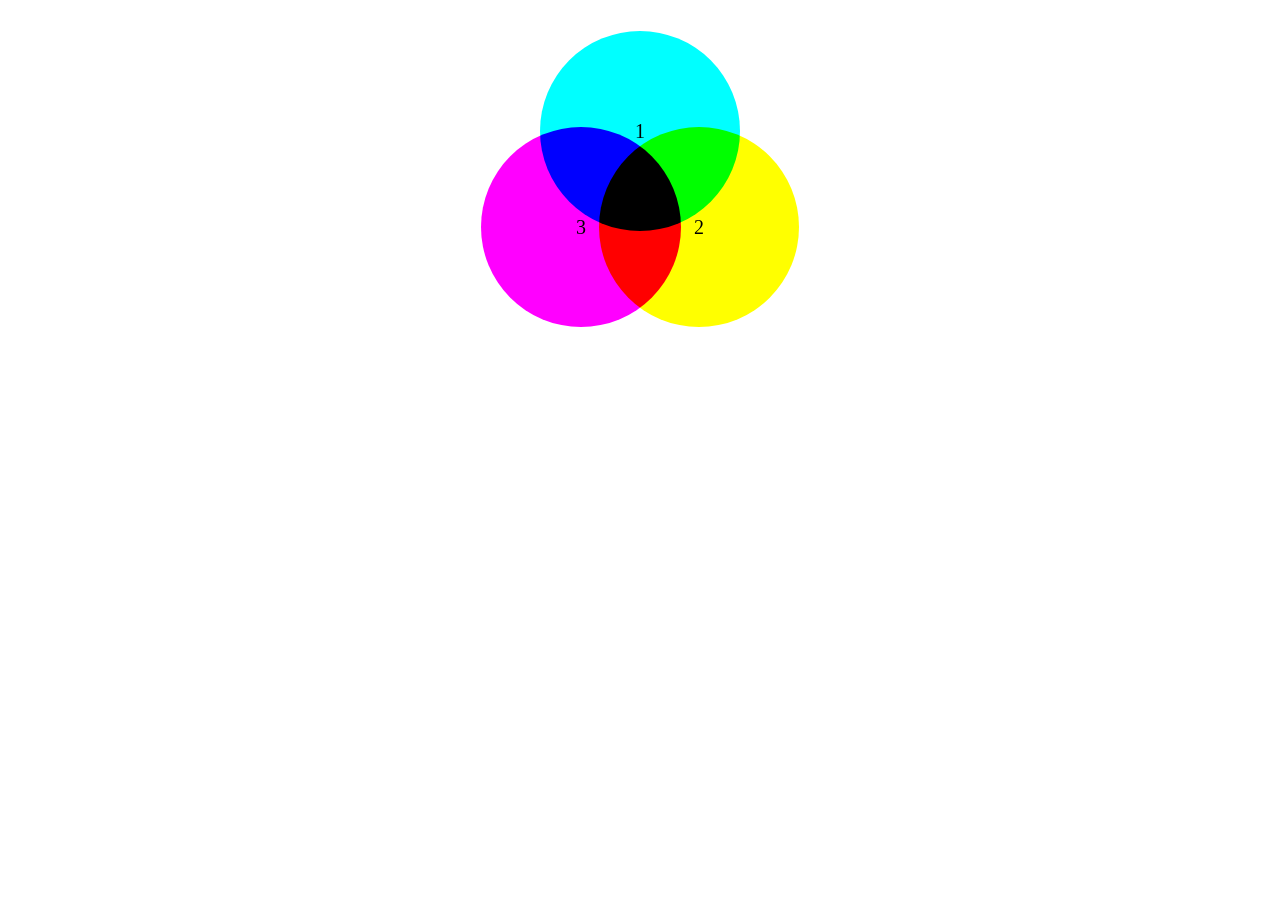
<file: ACTIVITAT8 - COLORS/ex1 - colors primaris/colors_primaris.html>
<!DOCTYPE html>
<html lang="en">
<head>
    <meta charset="UTF-8">
    <meta name="viewport" content="width=device-width, initial-scale=1.0">
    <title>COLORICOS</title>
    <link rel="stylesheet" href="style.css"/>
</head>
<body>
    <div class="cercle turquesa">1</div>
    <div class="cercle groc">2</div>
    <div class="cercle magenta">3</div>
</body>
</html>
</file>
<file: ACTIVITAT1 - DIV/style/float.css>
* {
    margin: 0;
    padding: 0;
    box-sizing: border-box;
    font-family: Arial, Helvetica, sans-serif;
}

.container {
    padding: 3vh;
    border: 1px solid blue;
    height: 100%;
    overflow: hidden;
}

.image {
    width: 100%;
}

img {
    width: 100%;
    border: 1px solid greenyellow;
}

main {
    border: 1px solid brown;
    padding: 3vh;
    float: left;
    width: 70%;
}

article {
    border: 1px solid fuchsia;
    width: 100%;
}

.titol {
    border: 1px solid greenyellow;
    color: lightskyblue;
    font-size: 30px;
    margin: 2%;
}

.lorem {
    border: 1px solid greenyellow;
    margin: 2%;
}

aside {
    border: 1px solid greenyellow;
    float: left;
    width: 28%;
}

.menu {
    border: 1px solid black;
    background-color: #4264a2;
    font-size: 4vh;
    color: white;
    text-align: center;
    width: 40%;
    float: center;
    margin: 0 auto;
    margin-top: 15%;
}
</file>
<file: ACTIVITAT2 - NADAL/style.css>
.container {
    position: relative;
    width: 380px;
    height: 380px;
    margin: auto;
    margin-top: 20vh;
    background: #0b1a5e;
    border-radius: 120px;
    z-index: -2;
  }
  
  .tree {
    position: absolute;
    width: 100%;
    height: 100%;
    left: 13%;
    top: 5%;
  }
  
  .tree-triangle3 {
    position: absolute;
    width: 66%;
    height: 36%;
    bottom: 20%;
    left: 3.5%;
    background: #034f33;
    clip-path: polygon(50% 0%, 0% 100%, 100% 100%);
  }
  
  .tree-triangle2 {
    position: absolute;
    width: 53%;
    height: 33%;
    bottom: 35%;
    left: 10%;
    clip-path: polygon(50% 0%, 0% 100%, 100% 100%);
    background: #046944;
    z-index: 2;
  }
  
  .tree-triangle1 {
    position: absolute;
    width: 42%;
    height: 25%;
    bottom: 50%;
    left: 15.5%;
    background: #038052;
    clip-path: polygon(50% 0%, 0% 100%, 100% 100%);
    z-index: 3;
  }
  
  .trunk {
    position: absolute;
    width: 10%;
    height: 16%;
    background: #66503e;
    z-index: -1;
    bottom: 5%;
    left: 32%;
  }
  
  .ornament {
    position: absolute;
    width: 10%;
    height: 10%;
    border-radius: 50%;
    box-shadow: 0 0 3px #033b26;
    /*   background: #eb5252; */
    z-index: 4;
  }
  
  .shine {
    position: absolute;
    width: 55%;
    height: 55%;
    top: 10%;
    right: 11%;
    border-radius: 50%;
    background: white;
    filter: opacity(60%);
  }
  
  .or1 {
    left: 28%;
    top: 34%;
    background: #0742d9;
  }
  
  .or2 {
    left: 40%;
    top: 45%;
    background: #c91212;
  }
  
  .or3 {
    left: 20%;
    top: 49%;
    background: #dbb700;
  }
  
  .or4 {
    left: 34%;
    top: 62%;
    background: #0742d9;
  }
  
  .or5 {
    left: 50%;
    top: 69%;
    background: #dbb700;
  }
  
  .or6 {
    left: 15%;
    top: 68%;
    background: #c91212;
  }
  
  .star {
    position: absolute;
    width: 20%;
    height: 20%;
    background: #ffe380;
    clip-path: polygon(
      50% 0%,
      61% 35%,
      98% 35%,
      68% 57%,
      79% 91%,
      50% 70%,
      21% 91%,
      32% 57%,
      2% 35%,
      39% 35%
    );
    left: 26.5%;
    top: 11%;
    z-index: 4;
  }
  
  .star-highlight {
    position: absolute;
    width: 20%;
    height: 20%;
    background: #fff1bf;
    clip-path: polygon(
      50% 0%,
      61% 35%,
      98% 35%,
      68% 57%,
      79% 91%,
      50% 70%,
      50% 70%,
      50% 60%,
      50% 46%,
      50% 36%
    );
    left: 26.5%;
    top: 11%;
    z-index: 4;
  }
  
  .star-light {
    position: absolute;
    width: 20%;
    height: 20%;
    background: #fff1bf;
    filter: opacity(0.7);
    border-radius: 50%;
    left: 26.5%;
    top: 11%;
    z-index: 3;
    animation: star 3s ease-in-out infinite;
  }
  
  @keyframes star {
    100% {
      transform: scale(0.5);
    }
    50% {
      transform: scale(1.1);
    }
    0% {
      transform: scale(0.5);
    }
  }
</file>
<file: ACTIVITAT5 - MEDIA QUERYS/style.css>
* {
    margin: 0px;
    padding: 0px;
    font-family: "Comic Sans MS", "Comic Sans", cursive;
    font-size: 1rem;
}

nav {
    width: 100%;
    height: 40px;
    background-color: #333;
    padding: 10px;
    position: fixed;
    top: 0px;
    z-index: 1000;
}

.navbar {
    float: right;
    margin-right: 15px;
}

button {
    margin-left: 10px;
    padding: 8px 15px;
    background-color: #282828;
    color: white;
    border: none;
    cursor: pointer;
}

a {
    color: inherit;
    text-decoration: none;
}

.mainpage {
    position: relative;
}

button:hover {
    background-color: #777;
}

.mainpage img {
    width: 100%;
    display: block;
}

.titol {
    position: absolute;
    top: 40%;
    left: 35%;
    transform: translate(-50%, -50%);
    float: left;
    font-size: 2rem;
    color: wheat;
    text-shadow: -1px 1px 0 #000,
        1px 1px 0 #000,
        1px -1px 0 #000,
        -1px -1px 0 #000;
}

section {
    overflow: auto;
    margin-top: 50px;
    margin-left: 20%;
    margin-right: 20%;
}

h2 {
    font-size: 4vh;
    margin-bottom: 20px;
}

.abt_us1 img {
    float: left;
    margin-right: 20px;
}

.abt_us1 p {
    margin-bottom: 10px;
    line-height: 25px;
}

.abt_us2 img {
    float: right;
    margin-left: 20px;
}

.abt_us2 p {
    margin-top: 20px;
    margin-bottom: 10px;
    line-height: 25px;
}

.carta {
    display: grid;
    grid-template-columns: 15% 40% 40%;
    gap: 1rem;
}

.menu {
    grid-column: 1 / span 3;
    height: 3rem;
    align-items: center;
    background-color: rgb(0, 0, 0);
    display: flex;
    color: white;
    justify-content: center;
}

.menu1 {
    display: flex;
    justify-content: center;
    align-items: center;
    background-color: rgb(215, 144, 13);
    grid-row: 3 / 5;
    vertical-align: middle;
}

.info_menu {
    grid-column: 2 / 4;
}

.kebab1,
.kebab2,
.kebab3,
.kebab4 {
    position: relative;
}

.kebab1 p {
    position: absolute;
    bottom: 0;
    left: 50%;
    transform: translateX(-75%);
    background-color: rgba(255, 255, 255, 0.7);
    padding: 10px;
    margin: 0;
}

.kebab1 img {
    max-width: 80%;
}

.kebab2 img {
    max-width: 100%;
}

.kebab2 p {
    position: absolute;
    bottom: 5%;
    left: 50%;
    transform: translateX(-55%);
    background-color: rgba(255, 255, 255, 0.7);
    padding: 10px;
    margin: 0;
}

.menu2 {
    display: flex;
    justify-content: center;
    align-items: center;
    background-color: rgb(215, 144, 13);
    grid-row: 5/ 7;
    vertical-align: middle;
}

.kebab3 img {
    max-width: 100%;
}

.kebab3 p {
    position: absolute;
    bottom: 0;
    left: 50%;
    transform: translateX(-68%);
    background-color: rgba(255, 255, 255, 0.7);
    padding: 10px;
    margin: 0;
}

.kebab4 img {
    max-width: 93%;
}

.kebab4 p {
    position: absolute;
    bottom: 0;
    left: 50%;
    transform: translateX(-65%);
    background-color: rgba(255, 255, 255, 0.7);
    padding: 10px;
    margin: 0;
}

.galeria {
    display: flex;
    flex-direction: row;
    flex-wrap: wrap;
    margin-top: 5%;
}

.galeria img {
    max-width: 24%;
}

.imatges img:hover {
    filter: brightness(0.7);
    border: 4px inset turquoise;
    width: calc(26% - 30px);
}

.imatges :nth-child(1),
.imatges :nth-child(4),
.imatges :nth-child(5),
.imatges :nth-child(8) {
    filter: brightness(0.4);
}

footer {
    height: 40px;
    background-color: #333;
    padding: 10px;
    bottom: 0;
    z-index: 1000;
    color: white;
    display: flex;
    justify-content: space-between;
    align-items: center;
}

.contacte {
    display: flex;
    align-items: center;
}

.contacte img {
    max-width: 2%;
    padding-top: 5px;
    margin-left: 10%;
    margin-right: 2%;
}

@media screen and (max-width: 800px) {

    .abt_us1 img,
    .abt_us2 img {
        float: none;
        margin: 0;
    }

    .carta {
        grid-template-columns: 1fr;
    }

    .menu {
        grid-column: 1 / span 1;
    }

    .menu1,
    .menu2 {
        grid-row: auto;
    }

    .info_menu {
        grid-column: 1 / span 1;
    }

    .kebab1,
    .kebab2,
    .kebab3,
    .kebab4 {
        position: static;
    }

    .kebab1 p,
    .kebab2 p,
    .kebab3 p,
    .kebab4 p {
        position: static;
        transform: none;
        width: 100%;
        background-color: transparent;
        padding: 0;
        margin: 10px 0;
    }

    .galeria img {
        max-width: 47%;
    }

    .imatges img:hover {
        width: 100%;
    }
}

@media screen and (max-width: 600px) {

    .navbar {
        float: none;
        text-align: center;
        margin-right: 0;
    }

    button {
        margin: 5px 0;
    }

    .mainpage .titol {
        left: 50%;
        transform: translateX(-50%);
        text-align: center;
    }

    section {
        margin-left: 5%;
        margin-right: 5%;
    }

    .carta {
        grid-template-columns: 1fr;
    }
    
    .galeria img {
        max-width: 100%;
    }
}
</file>
<file: ACTIVITAT6 - GRID/style/style.css>
span {
    background-color: rgba(255, 255, 255, .5);
    border-radius: 50%;
    font-size: 1.5em;
    line-height: 3em;
    text-align: center;
    width: 3em;
    display: block;
}

.el1 {
    background-color: #93A603;
}


.el2 {
    background-color: #0A89A6;
}


.el3 {
    background-color: #C8E6C9;
}


.el4 {
    background-color: #278C7A;
}


.el5 {
    background-color: #212121;
}

section {
    display: grid;
    /* grid-template-columns: 250px 1fr 2fr 20%; */
    gap: 20px 10px;
}

section div {
    display: flex;
    align-items: center;
    justify-content: center;
}

.el1:nth-child(1) {
    grid-column-start: 1;
    grid-column-end: 3;
}

.el2:nth-child(2) {
    grid-column-start: 3;
    grid-column-end: 5;
    grid-row-start: 1;
    grid-row-end: 3;
}

.el4:nth-child(9) {
    grid-column-start: 1;
    grid-column-end: 5;
}

.el4:nth-child(9) {
    grid-column-start: span 4;
}

.el3:nth-child(3) {
    grid-row-start: span 3;
}

.el3:nth-child(8) {
    grid-column: 2 / 4;
}

.el2:nth-child(7) {
    grid-column: 4 / 5;
    grid-row: 3 / 5;
}

.el2:nth-child(7) img{
    width: 100%;
}
</file>
<file: EXAMEN/style.css>
* {
    margin: 0;
    padding: 0;
    font-size: 1rem;
    font-family: 'Times New Roman', Times, serif;
}

.navbar {
    display: flex;
    justify-content: space-between;
    width: 100%;
    height: 9rem;
    background-color: #052963;
    top: 0;
    z-index: 1000;
}

.navbar img {
    height: 5rem;
    margin: 0.5rem 2rem 0 0;
}

.navbar button {
    border-left: 1px solid rgb(191, 188, 188);
    border-top: 5px solid #ef0605;
    padding: 0.5rem 0.7rem;
}

.navbar button:hover {
    border-top: 5px solid rgb(255, 81, 0);
}

.nav-buttons {
    display: flex;
    align-self: flex-end;
    margin-left: 1rem;
}

.navbar a {
    font-size: 1.5rem;
    font-weight: 600;
}

a {
    color: inherit;
    text-decoration: none;
}

button {
    background-color: #ffffff00;
    color: white;
    border: none;
    cursor: pointer;
}

.title {
    border: 1px solid rgb(191, 188, 188);
    margin-left: 1rem ;
}

.title p {
    color: black;
    font-size: 1.5rem;
    margin: 0.5rem 0.5rem;
    font-weight: 600;
}

section {
    display: grid;
    grid-template-columns: 70% 30%;
    gap: 1rem;
    overflow: auto;
    margin: 1rem 20%;
}

.main-article {
    grid-column: 1 / span 2;
    border-top: 5px solid #ef0605;
    background-color: #f8e8db;
    padding: 0 1rem;
}

.main-article img {
    float: right;
}

article img {
    max-width: 80%;
}

.article-red,
.article-brown {
    background-color: #f8e8db;
    display: grid;
    gap: 1rem;
}

.article-red img,
.article-brown img {
    width: auto; 
    max-width: 40%;
    height: auto; 
    float: left;
}

.article-red {
    border-top: 5px solid #ef0605;    
}

.article-brown {
    border-top: 5px solid rgb(130, 54, 4);
}

.article-title {
    font-size: 2rem;
}
</file>
<file: ACTIVITAT3 - FLEX/base_1_items/base_items.css>
body {
   margin: 0;
   padding: 0;
   border: 0;
}

section {
   min-height: 100vh;
}

div {
   background-color: lightgrey;
}

/* https://www.materialpalette.com/green/lime */
/*
div:nth-of-type(5n+2) {
   background-color: #388E3C;
}

div:nth-of-type(5n+3) {
   background-color: #C8E6C9;
}

div:nth-of-type(5n+4) {
   background-color: #4CAF50;
}

div:nth-of-type(5n) {
   background-color: #212121;
}

div:nth-of-type(5n+1) {
   background-color: #CDDC39;
}
*/

/*https://color.adobe.com/es/create/image*/
div:nth-of-type(5n+2) {
   background-color: #0A89A6;
}

div:nth-of-type(5n+3) {
   background-color: #C8E6C9;
}

div:nth-of-type(5n+4) {
   background-color: #278C7A;
}

div:nth-of-type(5n) {
   background-color: #212121;
}

div:nth-of-type(5n+1) {
   background-color: #93A603;
}

span {
   background-color: rgba(255, 255, 255, .5);
   border-radius: 50%;
   display: block;
   font-size: 48px;
   height: auto;
   line-height: 3em;
   text-align: center;
   width: 3em;
}
</file>
<file: ACTIVITAT3 - FLEX/base_1_items/ex-1.css>
* {
    box-sizing: border-box;
}

span {
    transition: width 2s, height 2s, transform 2s, font-size 2s;
}

span:hover {
    font-size: 55px;
    line-height: 4em;
    width: 4em;
    transform: rotate(45deg) scale(1.2, 1.2);
}

section {
    display: flex;
    flex-wrap: wrap;
}

section div {
    width: 24.6%;
    margin: 0.2%;
    display: flex;
    justify-content: center;
    align-items: center;
}

div:nth-of-type(9) {
    height: 100%;
}

@media (max-width:1024px) {
    section div {
        height: 300px;
        width: 48%;
    }
}

@media (max-width:600px) {
    section div {
        height: 300px;
        width: 99%;
    }
}

div:nth-of-type(1) {
    justify-content: center;
}

/*  Exercici 7 */
/* div:nth-of-type(1n+4) {
    display: none;
} */

/* Exercici 8 */
section {
    height: 100%;
    display: flex;
    flex-wrap: wrap;
    flex-direction: column;
}

div {
    width: 33%;
    height: 24%;
    margin: 1%;
    display: flex;
    justify-content: center;
    align-items: center;
}

div:last-child {
    height: 100%;
}
</file>
<file: ACTIVITAT4 - HTML/CSS/style.css>
* {
    margin: 0px;
    padding: 0px;
    font-family: "Comic Sans MS", "Comic Sans", cursive;
    font-size: 1rem;
}

nav {
    width: 100%;
    height: 40px;
    background-color: #333;
    padding: 10px;
    position: fixed;
    top: 0px;
    z-index: 1000;
}

.navbar {
    float: right;
    margin-right: 15px;
}

button {
    margin-left: 10px;
    padding: 8px 15px;
    background-color: #282828;
    color: white;
    border: none;
    cursor: pointer;
}

a {
    color: inherit;
    text-decoration: none;
}

.mainpage {
    position: relative;
}

button:hover {
    background-color: #777;
}

.mainpage img {
    width: 100%;
    display: block;
}

.titol {
    position: absolute;
    top: 40%;
    left: 35%;
    transform: translate(-50%, -50%);
    float: left;
    font-size: 2rem;
    color: wheat;
}

section {
    overflow: auto;
    margin-top: 50px;
    margin-left: 20%;
    margin-right: 20%;
}

h2 {
    font-size: 4vh;
    margin-bottom:20px;
}

.abt_us1 img{
    float: left;
    margin-right: 20px;
}

.abt_us1 p{
    margin-bottom: 10px;
    line-height: 25px;
}

.abt_us2 img{
    float: right;
    margin-left: 20px;
}

.abt_us2 p{
    margin-top: 20px;
    margin-bottom: 10px;
    line-height: 25px;
}

.carta {
    display: grid;
    grid-template-columns: 15% 40% 40%;
    gap: 1rem;
}

.menu {
    grid-column: 1 / span 3;
    height: 3rem;
    align-items: center;
    background-color: rgb(0, 0, 0);
    display: flex;
    color: white;
    justify-content: center;
}

.menu1 {
    display: flex;
    justify-content: center;
    align-items: center;
    background-color: rgb(215, 144, 13);
    grid-row: 3 / 5;
    vertical-align: middle;
}

.info_menu {
    grid-column: 2 / 4;
}

.kebab1, .kebab2, .kebab3, .kebab4{
    position: relative;
}

.kebab1 p{
    position: absolute;
    bottom: 0;
    left: 50%;
    transform: translateX(-75%);
    background-color: rgba(255, 255, 255, 0.7);
    padding: 10px;
    margin: 0;
}

.kebab1 img {
    max-width: 80%;
}

.kebab2 img {
    max-width: 100%;
}

.kebab2 p{
    position: absolute;
    bottom: 5%;
    left: 50%;
    transform: translateX(-55%);
    background-color: rgba(255, 255, 255, 0.7);
    padding: 10px;
    margin: 0;
}

.menu2 {
    display: flex;
    justify-content: center;
    align-items: center;
    background-color: rgb(215, 144, 13);
    grid-row: 5/ 7;
    vertical-align: middle;
}

.kebab3 img{
    max-width: 100%;
}

.kebab3 p{
    position: absolute;
    bottom: 0;
    left: 50%;
    transform: translateX(-68%);
    background-color: rgba(255, 255, 255, 0.7);
    padding: 10px;
    margin: 0;
}

.kebab4 img {
    max-width: 93%;
}

.kebab4 p {
    position: absolute;
    bottom: 0;
    left: 50%;
    transform: translateX(-65%);
    background-color: rgba(255, 255, 255, 0.7);
    padding: 10px;
    margin: 0;
}

.galeria {
    display: flex;
    flex-direction: row;
    flex-wrap: wrap;
    margin-top: 5%;
}

.galeria img {
    max-width: 24%;
}

.imatges img:hover {
    filter: brightness(0.7);
    border: 4px inset turquoise;
    width: calc(26% - 30px);
}

.imatges :nth-child(1),
.imatges :nth-child(4),
.imatges :nth-child(5),
.imatges :nth-child(8) {
    filter: brightness(0.4);
}

footer {
    height: 40px;
    background-color: #333;
    padding: 10px;
    bottom: 0;
    z-index: 1000;
    color: white;
    display: flex;
    justify-content: space-between;
    align-items: center;
}

.contacte {
    display: flex;
    align-items: center;
}

.contacte img {
    max-width: 2%;
    padding-top: 5px;
    margin-left: 10%;
    margin-right: 2%;
}
</file>
<file: ACTIVITAT8 - COLORS/ex1 - colors primaris/style.css>
body {
    display: flex;
    justify-content: center;
    align-items: center;
    font-size: 20px;
}
.cercle {
    height: 200px;
    width: 200px;
    border-radius: 50%;
    margin: 10px;
    display: flex;
    justify-content: center;
    align-items: center;
    mix-blend-mode: darken;
}

.turquesa {
    background-color: #00ffff;
    position: absolute;
    margin-top: 20%;
}

.groc {
    background-color: #ffff00;
    position: absolute;
    margin-top: 35%;
    margin-left: 10%;
}

.magenta {
    background-color: #ff00ff;
    position: absolute;
    margin-top: 35%;
    margin-right: 10%;
}
</file>
